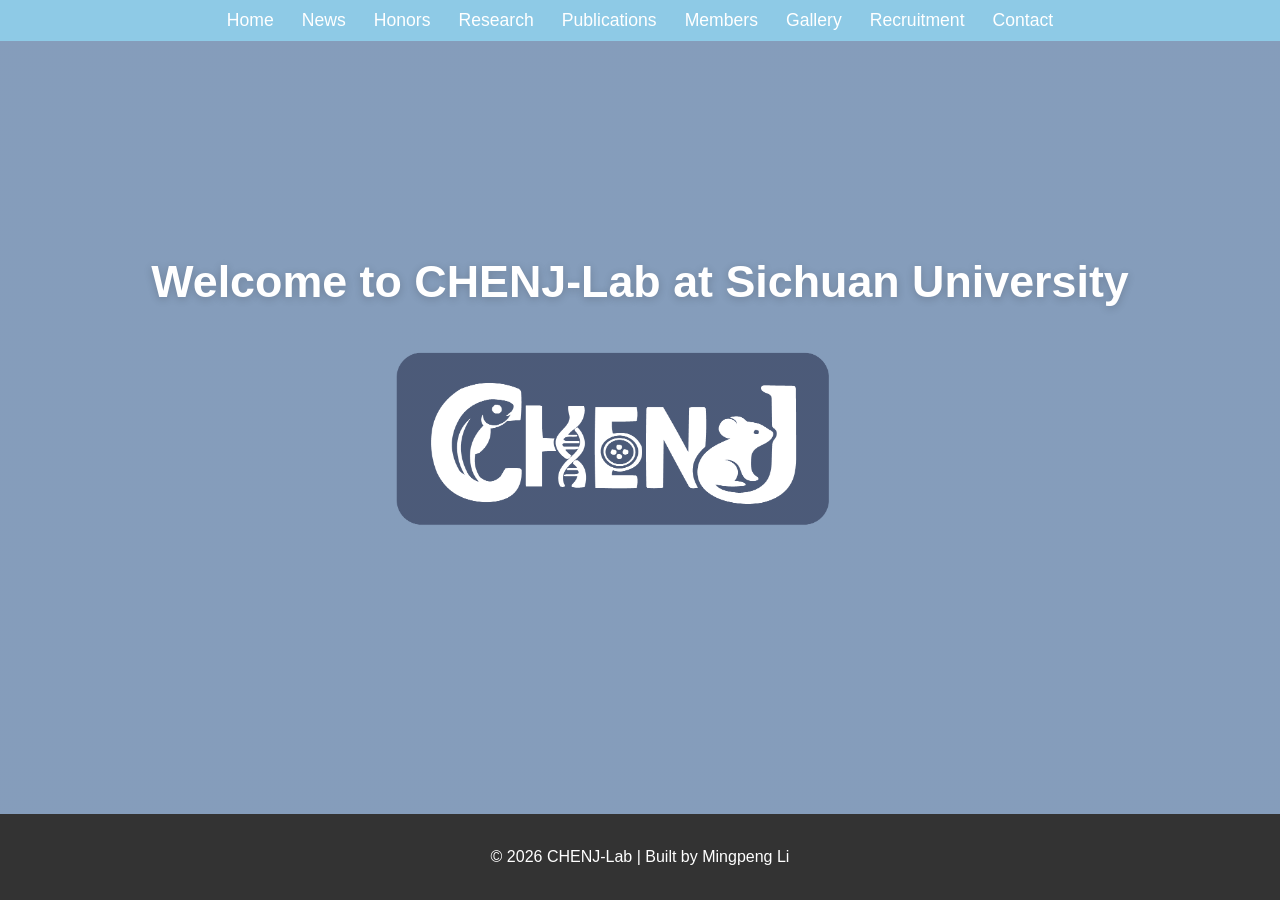
<file: index.html>
<!DOCTYPE html>
<html lang="en">
<head>
    <meta charset="UTF-8">
    <meta name="viewport" content="width=device-width, initial-scale=1.0">
    <meta name="description" content="CHENJ-Lab at Sichuan University studies embryonic development, birth defects, and developmental disorders.">
    <meta name="robots" content="index, follow">
    <link rel="canonical" href="https://biomed-sklb.github.io/CHENJ-Lab/">
    <meta property="og:title" content="CHENJ-Lab at Sichuan University">
    <meta property="og:description" content="Research, people, publications, and news from CHENJ-Lab at Sichuan University.">
    <meta property="og:type" content="website">
    <meta property="og:url" content="https://biomed-sklb.github.io/CHENJ-Lab/">
    <title>CHENJ-Lab</title>
    <link rel="stylesheet" href="styles.css">
    <script type="application/ld+json">
        {
            "@context": "https://schema.org",
            "@type": "ResearchOrganization",
            "name": "CHENJ-Lab",
            "url": "https://biomed-sklb.github.io/CHENJ-Lab/",
            "parentOrganization": {
                "@type": "CollegeOrUniversity",
                "name": "Sichuan University"
            }
        }
    </script>
</head>
<body class="home-page">

    <!-- Navigation Bar -->
    <nav class="navbar">
        <ul>
            <li><a href="index.html">Home</a></li>
            <li><a href="news.html">News</a></li>
            <li><a href="honors.html">Honors</a></li>
            <li><a href="research.html">Research</a></li>
            <li><a href="publications.html">Publications</a></li>
            <!-- <li><a href="resources.html">Resources</a></li> -->
            <li><a href="members.html">Members</a></li>
            <li><a href="gallery.html">Gallery</a></li>
            <li><a href="recruitment.html">Recruitment</a></li>
            <!-- <li><a href="intranet.html">Intranet</a></li> -->
            <li><a href="contact.html">Contact</a></li>
        </ul>
    </nav>

    <!-- Home Section -->
    <main class="home-page-content">
        <div class="home-intro-block">
            <p class="home-page-title">Welcome to CHENJ-Lab at Sichuan University</p>
        </div>
    </main>

    <!-- Footer Section -->
    <div id="easter-egg" class="easter-egg-hidden">
    <div class="easter-egg-box">
        <button id="close-easter-egg" class="easter-egg-close">&times;</button>
        <p class="easter-egg-text">
           This website was built as a small graduation gift for CHENJ-Lab.<br><br>

           During my time in the lab, I learned much more than scientific knowledge. I experienced curiosity, patience, collaboration, and the quiet strength that comes from working with wonderful people. The days in the lab, the conversations, the laughter, and even the busy and challenging moments have all become an important part of my memory.<br><br>

           This website is my way of saying thank you.<br><br>

           Thank you to the lab for the support, encouragement, and companionship. Thank you for giving me a place to learn, to grow, and to become a better version of myself.<br><br>

           I hope this website can serve as a small record of the lab’s people, work, and stories, and that it will continue to grow along with CHENJ-Lab in the years to come.<br><br>

           I have always thought of this place as my home. To whoever joins CHENJ-Lab in the future, I hope that what once warmed me here will also warm you.<br><br>

           With gratitude and best wishes,<br>
           Mingpeng Li
        </p>
    </div>
</div>

<footer>
    <p>&copy; 2026 CHENJ-Lab | <span id="secret-trigger" class="secret-trigger">Built by Mingpeng Li</span></p>
</footer>

<script>
    let secretClickCount = 0;
    const secretTrigger = document.getElementById("secret-trigger");
    const easterEgg = document.getElementById("easter-egg");
    const closeEasterEgg = document.getElementById("close-easter-egg");

    secretTrigger.addEventListener("click", function () {
        secretClickCount++;
        if (secretClickCount >= 5) {
            easterEgg.classList.add("show-easter-egg");
            secretClickCount = 0;
        }
    });

    closeEasterEgg.addEventListener("click", function () {
        easterEgg.classList.remove("show-easter-egg");
    });

    easterEgg.addEventListener("click", function (e) {
        if (e.target === easterEgg) {
            easterEgg.classList.remove("show-easter-egg");
        }
    });
</script>
    
</body>
</html>
</file>
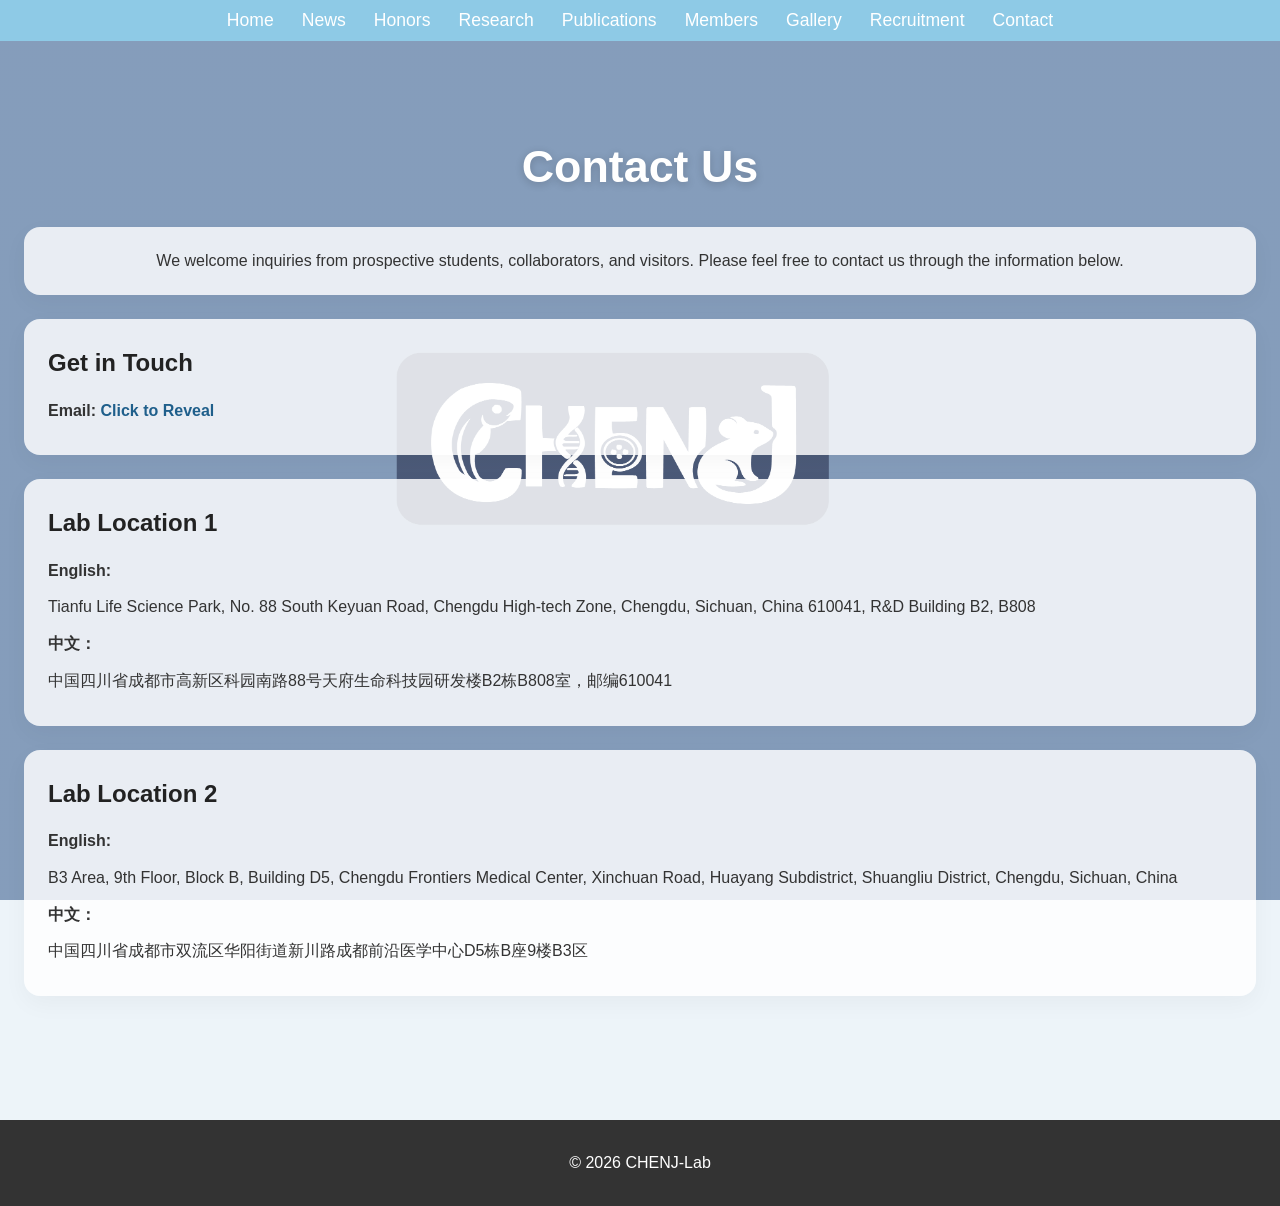
<file: contact.html>
<!DOCTYPE html>
<html lang="en">
<head>
    <meta charset="UTF-8">
    <meta name="viewport" content="width=device-width, initial-scale=1.0">
    <meta name="description" content="Contact information for CHENJ-Lab at Sichuan University.">
    <meta name="robots" content="index, follow">
    <link rel="canonical" href="https://biomed-sklb.github.io/CHENJ-Lab/contact.html">
    <title>Contact - CHENJ-Lab</title>
    <link rel="stylesheet" href="styles.css">
</head>
<body class="contact-page">

    <!-- Navigation Bar -->
    <nav class="navbar">
        <ul>
            <li><a href="index.html">Home</a></li>
            <li><a href="news.html">News</a></li>
            <li><a href="honors.html">Honors</a></li>
            <li><a href="research.html">Research</a></li>
            <li><a href="publications.html">Publications</a></li>
            <!-- <li><a href="resources.html">Resources</a></li> -->
            <li><a href="members.html">Members</a></li>
            <li><a href="gallery.html">Gallery</a></li>
            <li><a href="recruitment.html">Recruitment</a></li>
            <!-- <li><a href="intranet.html">Intranet</a></li> -->
            <li><a href="contact.html">Contact</a></li>
        </ul>
    </nav>

    <!-- Contact Section -->
    <section class="contact contact-layout">
        <h1>Contact Us</h1>
        <p class="contact-intro">
            We welcome inquiries from prospective students, collaborators, and visitors.
            Please feel free to contact us through the information below.
        </p>

        <div class="contact-card">
            <h2>Get in Touch</h2>
            <p>
                <strong>Email:</strong>
                <span id="email-link" class="reveal-email">Click to Reveal</span>
            </p>
            <p id="actual-email" class="hidden-email">
                <a href="mailto:jingchen(at)scu.edu.cn">jingchen(at)scu.edu.cn</a>
            </p>
        </div>

        <div class="contact-card">
            <h2>Lab Location 1</h2>
            <p><strong>English:</strong></p>
            <p>
                Tianfu Life Science Park, No. 88 South Keyuan Road, Chengdu High-tech Zone,
                Chengdu, Sichuan, China 610041, R&amp;D Building B2, B808
            </p>
            <p><strong>中文：</strong></p>
            <p>
                中国四川省成都市高新区科园南路88号天府生命科技园研发楼B2栋B808室，邮编610041
            </p>
        </div>

        <div class="contact-card">
            <h2>Lab Location 2</h2>
            <p><strong>English:</strong></p>
            <p>
                B3 Area, 9th Floor, Block B, Building D5, Chengdu Frontiers Medical Center,
                Xinchuan Road, Huayang Subdistrict, Shuangliu District, Chengdu, Sichuan, China
            </p>
            <p><strong>中文：</strong></p>
            <p>
                中国四川省成都市双流区华阳街道新川路成都前沿医学中心D5栋B座9楼B3区
            </p>
        </div>
    </section>

    <!-- Footer Section -->
    <footer>
        <p>&copy; 2026 CHENJ-Lab</p>
    </footer>

    <script>
        document.getElementById("email-link").addEventListener("click", function() {
            document.getElementById("actual-email").style.display = "block";
            document.getElementById("email-link").style.display = "none";
        });
    </script>

</body>
</html>
</file>
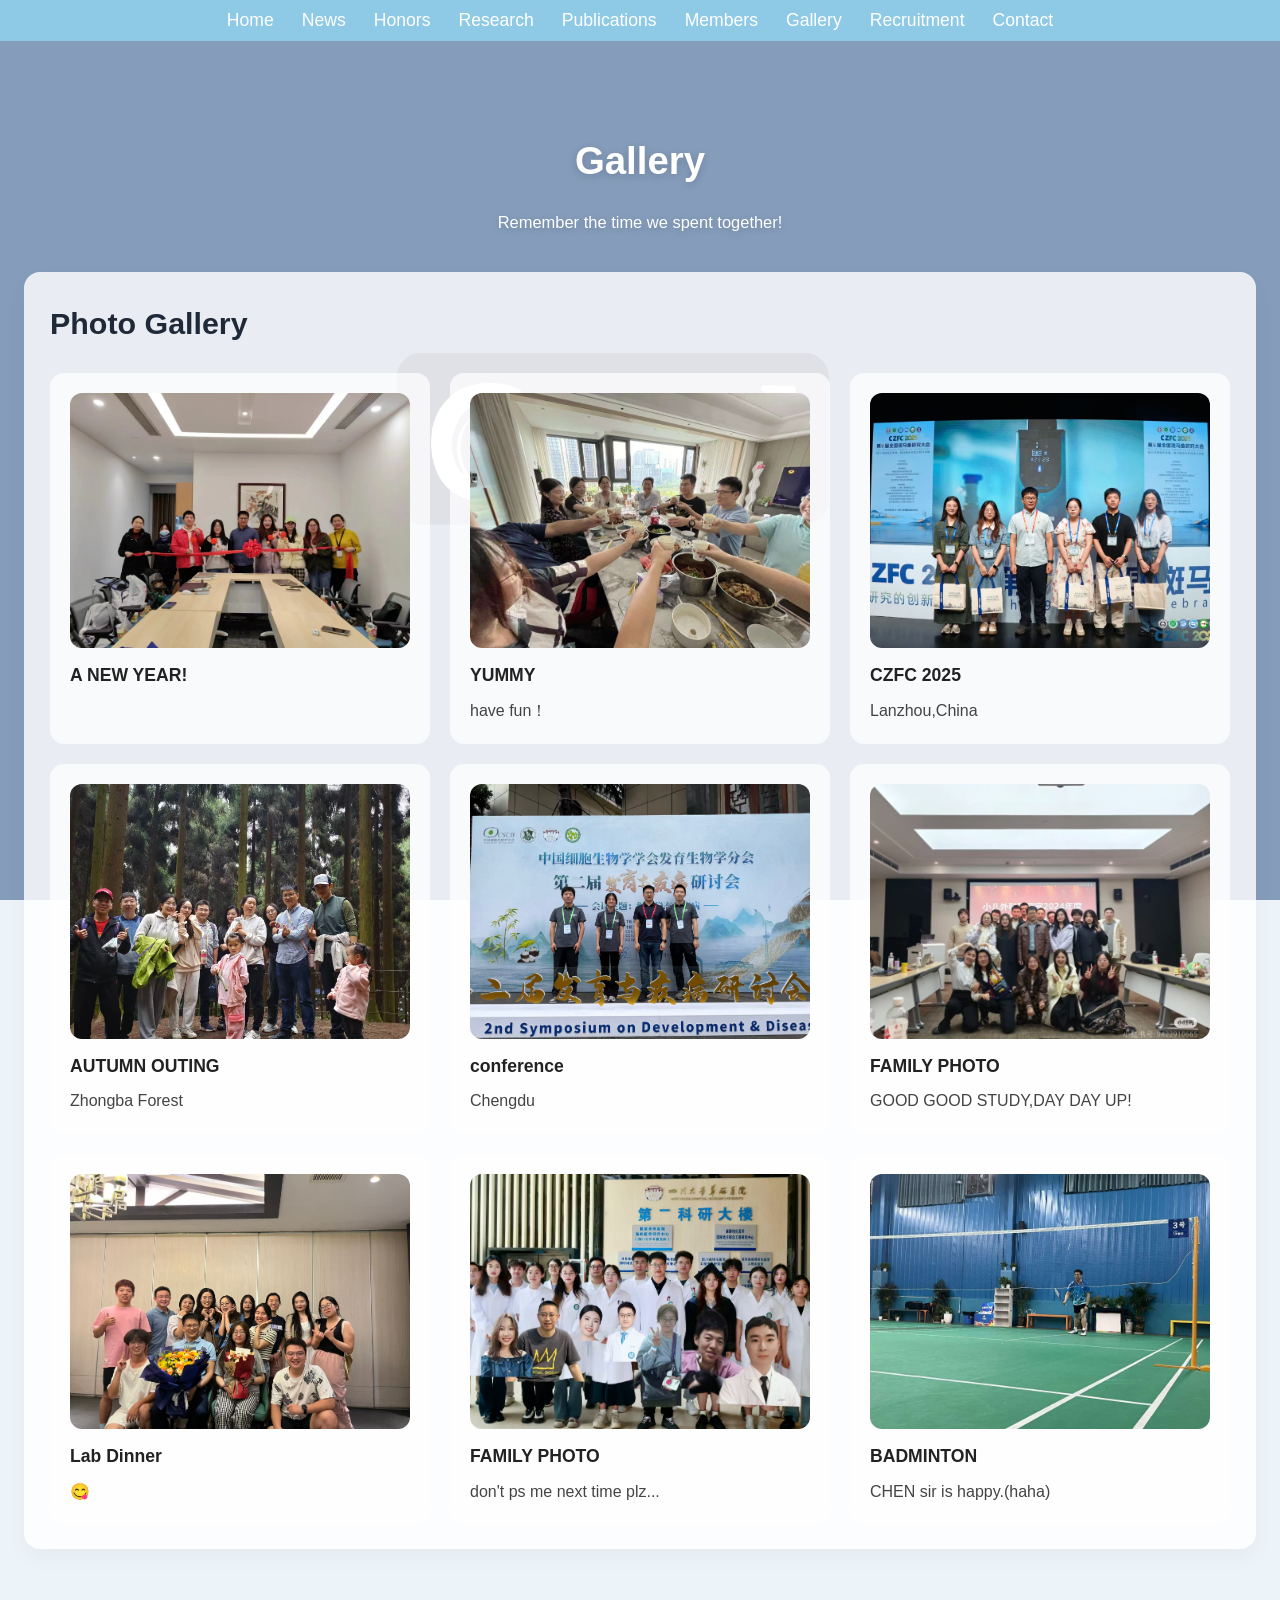
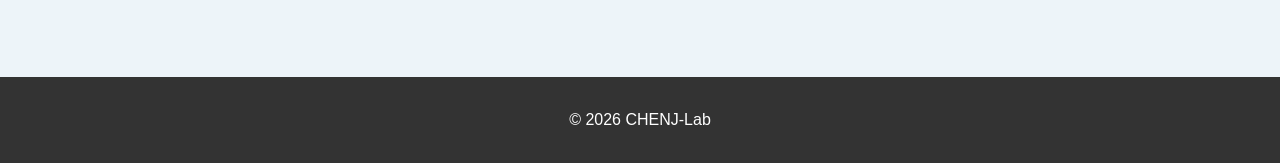
<file: gallery.html>
<!DOCTYPE html>
<html lang="en">
<head>
    <meta charset="UTF-8">
    <meta name="viewport" content="width=device-width, initial-scale=1.0">
    <meta name="description" content="Gallery of research life and activities at CHENJ-Lab, Sichuan University.">
    <meta name="robots" content="index, follow">
    <link rel="canonical" href="https://biomed-sklb.github.io/CHENJ-Lab/gallery.html">
    <title>Gallery - CHENJ-Lab</title>
    <link rel="stylesheet" href="styles.css">
</head>
<body class="gallery-page">

    <!-- Navigation Bar -->
    <nav class="navbar">
        <ul>
            <li><a href="index.html">Home</a></li>
            <li><a href="news.html">News</a></li>
            <li><a href="honors.html">Honors</a></li>
            <li><a href="research.html">Research</a></li>
            <li><a href="publications.html">Publications</a></li>
            <!-- <li><a href="resources.html">Resources</a></li> -->
            <li><a href="members.html">Members</a></li>
            <li><a href="gallery.html">Gallery</a></li>
            <li><a href="recruitment.html">Recruitment</a></li>
            <!-- <li><a href="intranet.html">Intranet</a></li> -->
            <li><a href="contact.html">Contact</a></li>
        </ul>
    </nav>

    <!-- Gallery Section -->
    <section class="gallery-page-content">
        <div class="gallery-intro-block">
            <p class="gallery-page-title">Gallery</p>
            <p class="gallery-page-intro">
                Remember the time we spent together!
            </p>
        </div>

        <div class="gallery-section-block">
            <h2 class="section-title">Photo Gallery</h2>

            <div class="gallery-grid">
                <div class="gallery-card">
                    <div class="gallery-image-wrapper">
                        <img src="gallery1.jpg" alt="Gallery 1">
                    </div>
                    <p class="gallery-card-title">A NEW YEAR!</p>
                    <p class="gallery-card-text"></p>
                </div>

                <div class="gallery-card">
                    <div class="gallery-image-wrapper">
                        <img src="gallery10.jpg" alt="Gallery 2">
                    </div>
                    <p class="gallery-card-title">YUMMY</p>
                    <p class="gallery-card-text">have fun！</p>
                </div>

                <div class="gallery-card">
                    <div class="gallery-image-wrapper">
                        <img src="gallery3.jpg" alt="Gallery 3">
                    </div>
                    <p class="gallery-card-title">CZFC 2025</p>
                    <p class="gallery-card-text">Lanzhou,China</p>
                </div>

                <div class="gallery-card">
                    <div class="gallery-image-wrapper">
                        <img src="gallery4.jpg" alt="Gallery 4">
                    </div>
                    <p class="gallery-card-title">AUTUMN OUTING</p>
                    <p class="gallery-card-text">Zhongba Forest</p>
                </div>

                <div class="gallery-card">
                    <div class="gallery-image-wrapper">
                        <img src="gallery5.jpg" alt="Gallery 5">
                    </div>
                    <p class="gallery-card-title">conference</p>
                    <p class="gallery-card-text">Chengdu</p>
                </div>

                <div class="gallery-card">
                    <div class="gallery-image-wrapper">
                        <img src="gallery6.jpg" alt="Gallery 6">
                    </div>
                    <p class="gallery-card-title">FAMILY PHOTO</p>
                    <p class="gallery-card-text">GOOD GOOD STUDY,DAY DAY UP!</p>
                </div>

                <div class="gallery-card">
                    <div class="gallery-image-wrapper">
                        <img src="gallery7.jpg" alt="Gallery 5">
                    </div>
                    <p class="gallery-card-title">Lab Dinner</p>
                    <p class="gallery-card-text">😋</p>
                </div>

                <div class="gallery-card">
                    <div class="gallery-image-wrapper">
                        <img src="gallery8.jpg" alt="Gallery 5">
                    </div>
                    <p class="gallery-card-title">FAMILY PHOTO</p>
                    <p class="gallery-card-text">don't ps me next time plz...</p>
                </div>

                <div class="gallery-card">
                    <div class="gallery-image-wrapper">
                        <img src="gallery9.jpg" alt="Gallery 5">
                    </div>
                    <p class="gallery-card-title">BADMINTON</p>
                    <p class="gallery-card-text">CHEN sir is happy.(haha)</p>
                </div>
            </div>
        </div>
    </section>

    <!-- Footer Section -->
    <footer>
        <p>&copy; 2026 CHENJ-Lab</p>
    </footer>

</body>
</html>
</file>
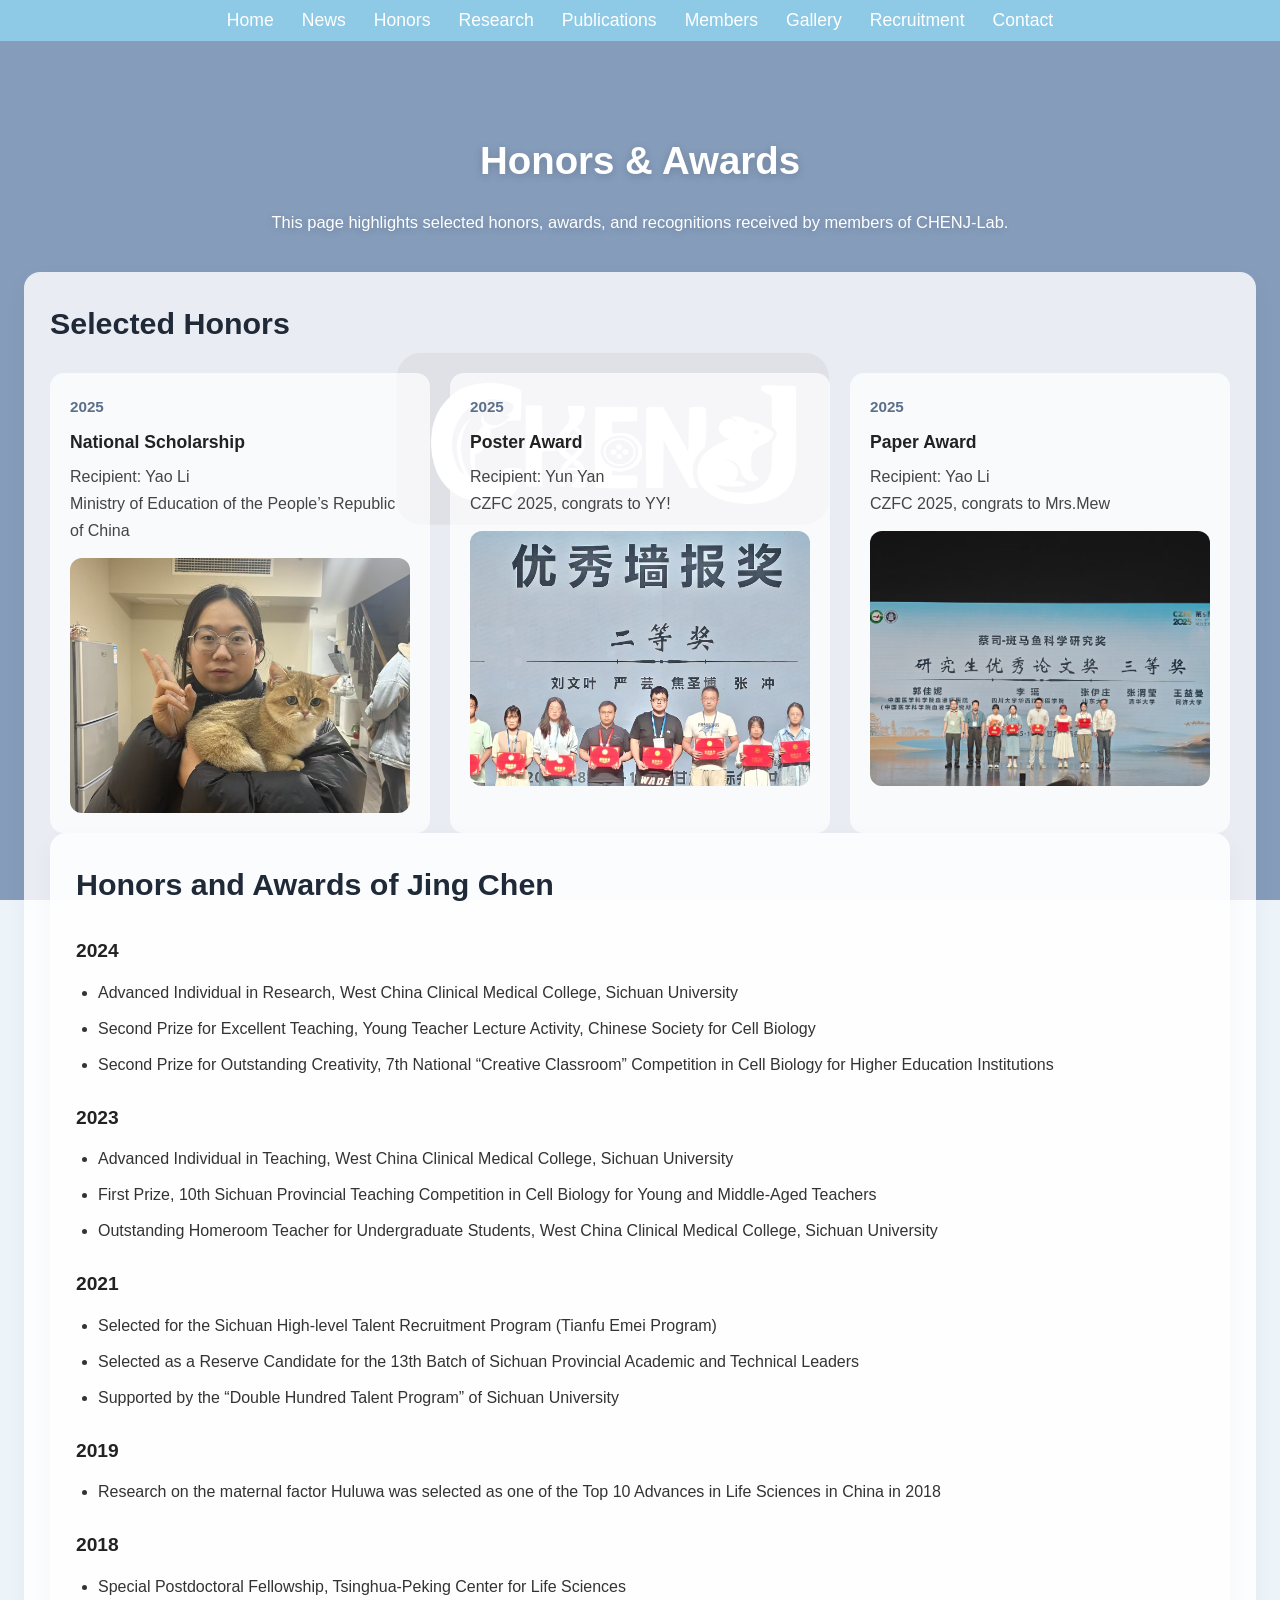
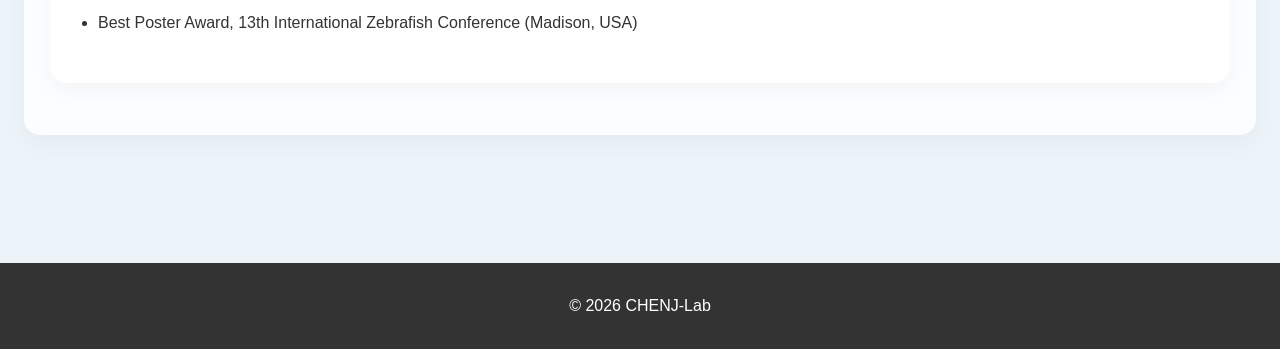
<file: honors.html>
<!DOCTYPE html>
<html lang="en">
<head>
    <meta charset="UTF-8">
    <meta name="viewport" content="width=device-width, initial-scale=1.0">
    <meta name="description" content="Honors and achievements from CHENJ-Lab at Sichuan University.">
    <meta name="robots" content="index, follow">
    <link rel="canonical" href="https://biomed-sklb.github.io/CHENJ-Lab/honors.html">
    <title>Honors - CHENJ-Lab</title>
    <link rel="stylesheet" href="styles.css">
</head>
<body class="honors-page">

    <!-- Navigation Bar -->
    <nav class="navbar">
        <ul>
            <li><a href="index.html">Home</a></li>
            <li><a href="news.html">News</a></li>
            <li><a href="honors.html">Honors</a></li>
            <li><a href="research.html">Research</a></li>
            <li><a href="publications.html">Publications</a></li>
            <!-- <li><a href="resources.html">Resources</a></li> -->
            <li><a href="members.html">Members</a></li>
            <li><a href="gallery.html">Gallery</a></li>
            <li><a href="recruitment.html">Recruitment</a></li>
            <!-- <li><a href="intranet.html">Intranet</a></li> -->
            <li><a href="contact.html">Contact</a></li>
        </ul>
    </nav>

    <!-- Honors Section -->
    <section class="honors-page-content">
        <div class="honors-intro-block">
            <p class="honors-page-title">Honors & Awards</p>
            <p class="honors-page-intro">
                This page highlights selected honors, awards, and recognitions received by members of CHENJ-Lab.
            </p>
        </div>

        <div class="honors-section-block">
            <h2 class="section-title">Selected Honors</h2>

            <div class="honors-grid">
    <div class="honor-card">
        <p class="honor-year">2025</p>
        <p class="honor-title">National Scholarship</p>
        <p class="honor-detail">Recipient: Yao Li</p>
        <p class="honor-detail">Ministry of Education of the People’s Republic of China</p>
        <div class="honor-image-wrapper">
            <img src="liyao国奖.jpg" alt="Honor 1">
        </div>
    </div>

    <div class="honor-card">
        <p class="honor-year">2025</p>
        <p class="honor-title">Poster Award</p>
        <p class="honor-detail">Recipient: Yun Yan</p>
        <p class="honor-detail">CZFC 2025, congrats to YY!</p>
        <div class="honor-image-wrapper">
            <img src="yyposter.jpg" alt="Honor 2">
        </div>
    </div>

    <div class="honor-card">
        <p class="honor-year">2025</p>
        <p class="honor-title">Paper Award</p>
        <p class="honor-detail">Recipient: Yao Li</p>
        <p class="honor-detail">CZFC 2025, congrats to Mrs.Mew</p>
        <div class="honor-image-wrapper">
            <img src="lypaper.jpg" alt="Honor 3">
        </div>
    </div>
</div>

        <div class="honors-section-block">
    <h2 class="section-title">Honors and Awards of Jing Chen</h2>

    <div class="honors-year-block">
        <h3 class="honors-year-title">2024</h3>
        <ul class="honors-list">
            <li>Advanced Individual in Research, West China Clinical Medical College, Sichuan University</li>
            <li>Second Prize for Excellent Teaching, Young Teacher Lecture Activity, Chinese Society for Cell Biology</li>
            <li>Second Prize for Outstanding Creativity, 7th National “Creative Classroom” Competition in Cell Biology for Higher Education Institutions</li>
        </ul>
    </div>

    <div class="honors-year-block">
        <h3 class="honors-year-title">2023</h3>
        <ul class="honors-list">
            <li>Advanced Individual in Teaching, West China Clinical Medical College, Sichuan University</li>
            <li>First Prize, 10th Sichuan Provincial Teaching Competition in Cell Biology for Young and Middle-Aged Teachers</li>
            <li>Outstanding Homeroom Teacher for Undergraduate Students, West China Clinical Medical College, Sichuan University</li>
        </ul>
    </div>

    <div class="honors-year-block">
        <h3 class="honors-year-title">2021</h3>
        <ul class="honors-list">
            <li>Selected for the Sichuan High-level Talent Recruitment Program (Tianfu Emei Program)</li>
            <li>Selected as a Reserve Candidate for the 13th Batch of Sichuan Provincial Academic and Technical Leaders</li>
            <li>Supported by the “Double Hundred Talent Program” of Sichuan University</li>
        </ul>
    </div>

    <div class="honors-year-block">
        <h3 class="honors-year-title">2019</h3>
        <ul class="honors-list">
            <li>Research on the maternal factor Huluwa was selected as one of the Top 10 Advances in Life Sciences in China in 2018</li>
        </ul>
    </div>

    <div class="honors-year-block">
        <h3 class="honors-year-title">2018</h3>
        <ul class="honors-list">
            <li>Special Postdoctoral Fellowship, Tsinghua-Peking Center for Life Sciences</li>
            <li>Best Poster Award, 13th International Zebrafish Conference (Madison, USA)</li>
        </ul>
    </div>
</div>
    </section>

    <!-- Footer Section -->
    <footer>
        <p>&copy; 2026 CHENJ-Lab</p>
    </footer>

</body>
</html>
</file>
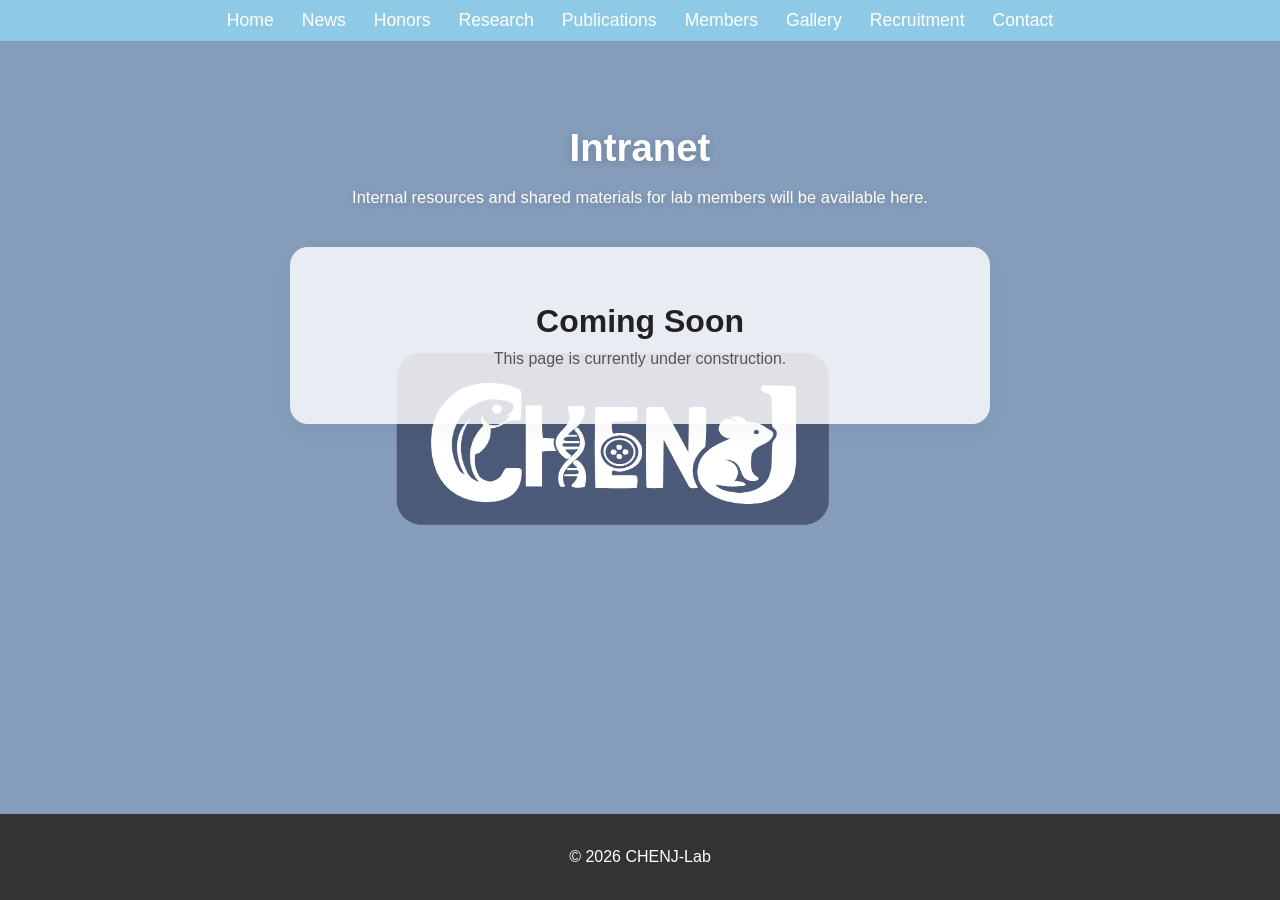
<file: intranet.html>
<!DOCTYPE html>
<html lang="en">
<head>
    <meta charset="UTF-8">
    <meta name="viewport" content="width=device-width, initial-scale=1.0">
    <title>Intranet - CHENJ-Lab</title>
    <link rel="stylesheet" href="styles.css">
</head>
<body class="intranet-page">

    <!-- Navigation Bar -->
    <nav class="navbar">
        <ul>
            <li><a href="index.html">Home</a></li>
            <li><a href="news.html">News</a></li>
            <li><a href="honors.html">Honors</a></li>
            <li><a href="research.html">Research</a></li>
            <li><a href="publications.html">Publications</a></li>
            <!-- <li><a href="resources.html">Resources</a></li> -->
            <li><a href="members.html">Members</a></li>
            <li><a href="gallery.html">Gallery</a></li>
            <li><a href="recruitment.html">Recruitment</a></li>
            <!-- <li><a href="intranet.html">Intranet</a></li> -->
            <li><a href="contact.html">Contact</a></li>
        </ul>
    </nav>

    <!-- Intranet Section -->
    <section class="intranet-page-content">
        <div class="intranet-intro-block">
            <p class="intranet-page-title">Intranet</p>
            <p class="intranet-page-intro">
                Internal resources and shared materials for lab members will be available here.
            </p>
        </div>

        <div class="intranet-section-block">
            <div class="intranet-placeholder-card">
                <p class="intranet-placeholder-title">Coming Soon</p>
                <p class="intranet-placeholder-text">
                    This page is currently under construction.
                </p>
            </div>
        </div>
    </section>

    <!-- Footer Section -->
    <footer>
        <p>&copy; 2026 CHENJ-Lab</p>
    </footer>

</body>
</html>
</file>
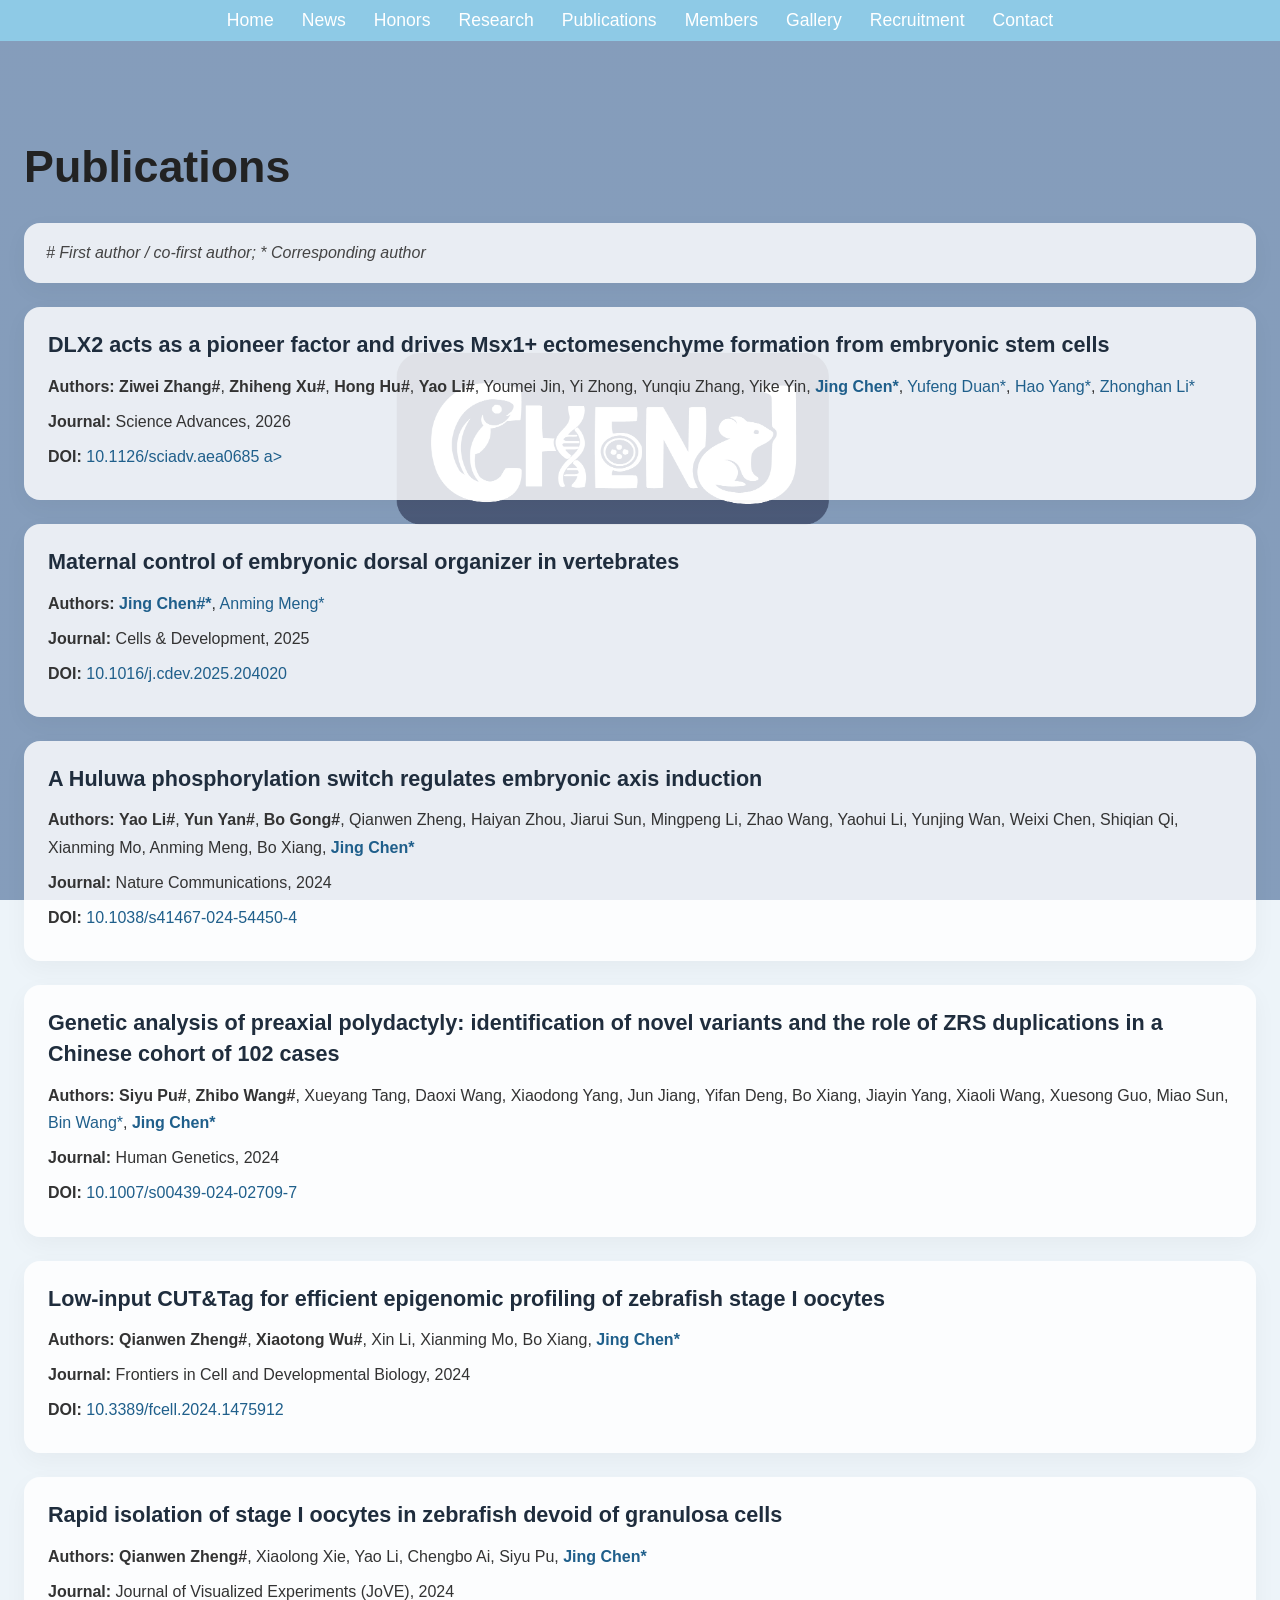
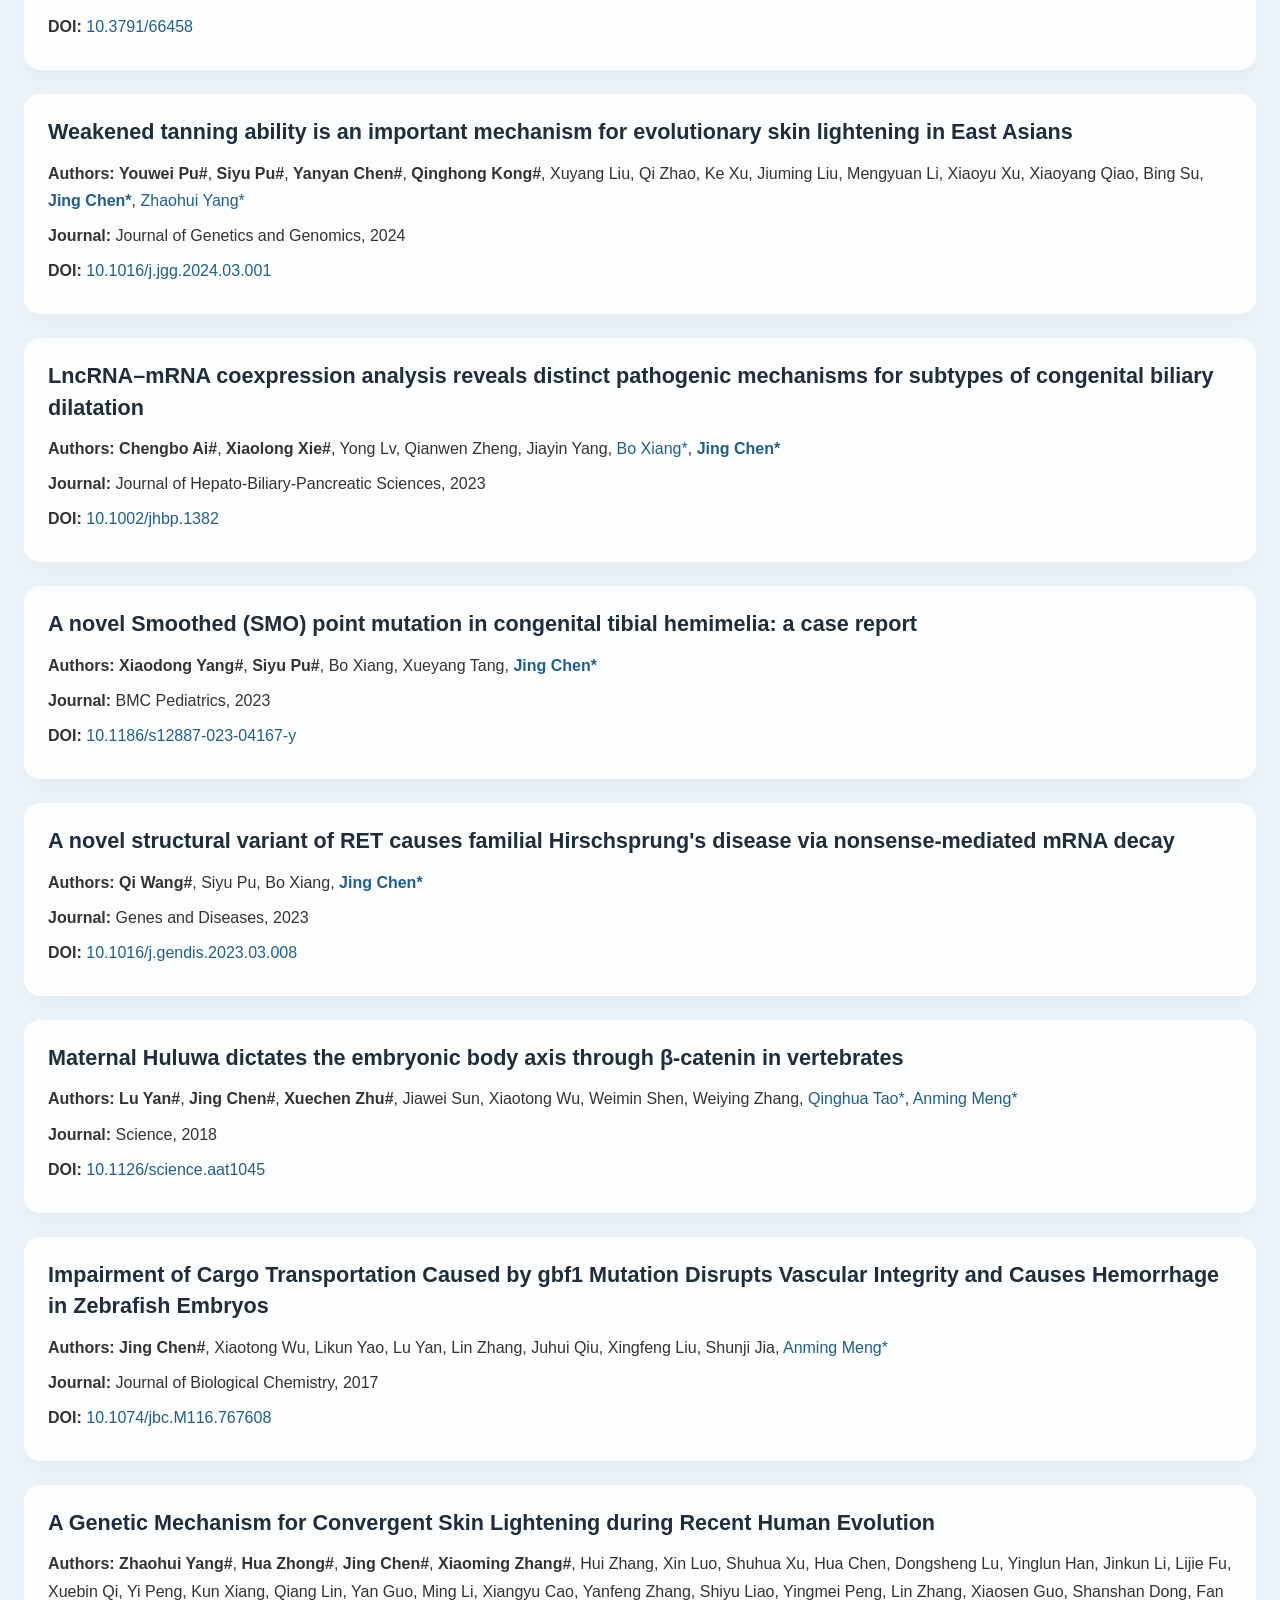
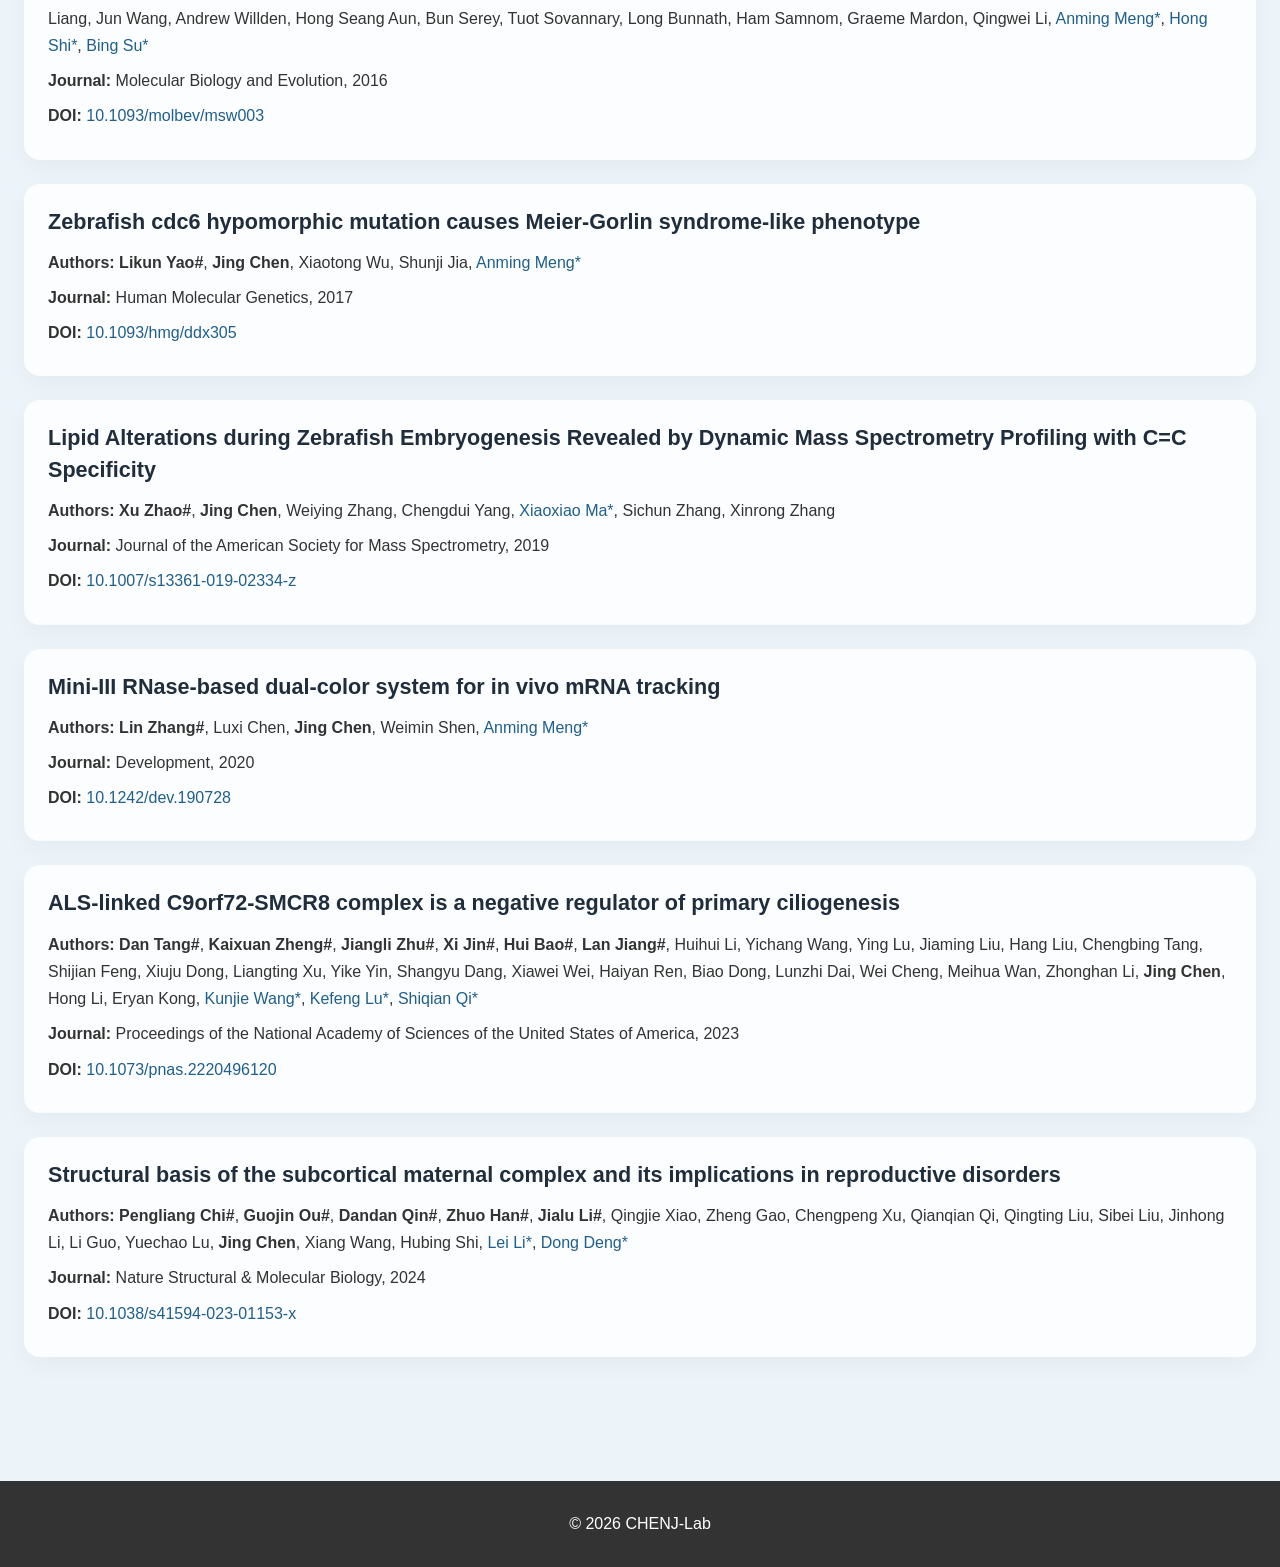
<file: publications.html>
<!DOCTYPE html>
<html lang="en">
<head>
    <meta charset="UTF-8">
    <meta name="viewport" content="width=device-width, initial-scale=1.0">
    <meta name="description" content="Scientific publications from CHENJ-Lab at Sichuan University.">
    <meta name="robots" content="index, follow">
    <link rel="canonical" href="https://biomed-sklb.github.io/CHENJ-Lab/publications.html">
    <title>Publications - CHENJ-Lab</title>
    <link rel="stylesheet" href="styles.css">
</head>
<body><body class="publications-page">

    <!-- Navigation Bar -->
    <nav class="navbar">
        <ul>
            <li><a href="index.html">Home</a></li>
            <li><a href="news.html">News</a></li>
            <li><a href="honors.html">Honors</a></li>
            <li><a href="research.html">Research</a></li>
            <li><a href="publications.html">Publications</a></li>
            <!-- <li><a href="resources.html">Resources</a></li> -->
            <li><a href="members.html">Members</a></li>
            <li><a href="gallery.html">Gallery</a></li>
            <li><a href="recruitment.html">Recruitment</a></li>
            <!-- <li><a href="intranet.html">Intranet</a></li> -->
            <li><a href="contact.html">Contact</a></li>
        </ul>
    </nav>

    <!-- Publications Section -->
    <section class="publications">
        <h1>Publications</h1>
        <p class="publication-note"><em># First author / co-first author; * Corresponding author</em></p>

        <!-- Copy one .publication block below to add a new paper -->

        <div class="publication" data-year="2026">
            <h2 class="publication-title">
                <a href="https://doi.org/10.1126/sciadv.aea0685
        
        
        
        ">DLX2 acts as a pioneer factor and drives Msx1+ ectomesenchyme formation from embryonic stem cells</a>
            </h2>
            <p class="publication-authors"><strong>Authors:</strong>
                <span class="author first-author">Ziwei Zhang#</span>,
                <span class="author first-author">Zhiheng Xu#</span>,
                <span class="author first-author">Hong Hu#</span>,
                <span class="author first-author">Yao Li#</span>,
                <span class="author">Youmei Jin</span>,
                <span class="author">Yi Zhong</span>,
                <span class="author">Yunqiu Zhang</span>,
                <span class="author">Yike Yin</span>,
                <span class="author corresponding-author chen-name">Jing Chen*</span>,
                <span class="author corresponding-author">Yufeng Duan*</span>,
                <span class="author corresponding-author">Hao Yang*</span>,
                <span class="author corresponding-author">Zhonghan Li*</span>
            </p>
            <p class="publication-journal"><strong>Journal:</strong> Science Advances, 2026</p>
            <p class="publication-doi"><strong>DOI:</strong> <a href="https://doi.org/10.1126/sciadv.aea0685
        
        
        
        ">10.1126/sciadv.aea0685
        
        
        
        a></p>
        </div>

        

        <div class="publication" data-year="2025">
            <h2 class="publication-title">
                <a href="https://doi.org/10.1016/j.cdev.2025.204020
        
        ">Maternal control of embryonic dorsal organizer in vertebrates</a>
            </h2>
            <p class="publication-authors"><strong>Authors:</strong>
                <span class="author first-author corresponding-author chen-name">Jing Chen#*</span>,
                <span class="author corresponding-author">Anming Meng*</span>
            </p>
            <p class="publication-journal"><strong>Journal:</strong> Cells &amp; Development, 2025</p>
            <p class="publication-doi"><strong>DOI:</strong> <a href="https://doi.org/10.1016/j.cdev.2025.204020">10.1016/j.cdev.2025.204020</a></p>
        </div>

        <div class="publication" data-year="2024">
            <h2 class="publication-title">
                <a href="https://doi.org/10.1038/s41467-024-54450-4">A Huluwa phosphorylation switch regulates embryonic axis induction</a>
            </h2>
            <p class="publication-authors"><strong>Authors:</strong>
                <span class="author first-author">Yao Li#</span>,
                <span class="author first-author">Yun Yan#</span>,
                <span class="author first-author">Bo Gong#</span>,
                <span class="author">Qianwen Zheng</span>,
                <span class="author">Haiyan Zhou</span>,
                <span class="author">Jiarui Sun</span>,
                <span class="author">Mingpeng Li</span>,
                <span class="author">Zhao Wang</span>,
                <span class="author">Yaohui Li</span>,
                <span class="author">Yunjing Wan</span>,
                <span class="author">Weixi Chen</span>,
                <span class="author">Shiqian Qi</span>,
                <span class="author">Xianming Mo</span>,
                <span class="author">Anming Meng</span>,
                <span class="author">Bo Xiang</span>,
                <span class="author corresponding-author chen-name">Jing Chen*</span>
            </p>
            <p class="publication-journal"><strong>Journal:</strong> Nature Communications, 2024</p>
            <p class="publication-doi"><strong>DOI:</strong> <a href="https://doi.org/10.1038/s41467-024-54450-4">10.1038/s41467-024-54450-4</a></p>
        </div>

        <div class="publication" data-year="2024">
            <h2 class="publication-title">
                <a href="https://doi.org/10.1007/s00439-024-02709-7">Genetic analysis of preaxial polydactyly: identification of novel variants and the role of ZRS duplications in a Chinese cohort of 102 cases</a>
            </h2>
            <p class="publication-authors"><strong>Authors:</strong>
                <span class="author first-author">Siyu Pu#</span>,
                <span class="author first-author">Zhibo Wang#</span>,
                <span class="author">Xueyang Tang</span>,
                <span class="author">Daoxi Wang</span>,
                <span class="author">Xiaodong Yang</span>,
                <span class="author">Jun Jiang</span>,
                <span class="author">Yifan Deng</span>,
                <span class="author">Bo Xiang</span>,
                <span class="author">Jiayin Yang</span>,
                <span class="author">Xiaoli Wang</span>,
                <span class="author">Xuesong Guo</span>,
                <span class="author">Miao Sun</span>,
                <span class="author corresponding-author">Bin Wang*</span>,
                <span class="author corresponding-author chen-name">Jing Chen*</span>
            </p>
            <p class="publication-journal"><strong>Journal:</strong> Human Genetics, 2024</p>
            <p class="publication-doi"><strong>DOI:</strong> <a href="https://doi.org/10.1007/s00439-024-02709-7">10.1007/s00439-024-02709-7</a></p>
        </div>

        <div class="publication" data-year="2024">
            <h2 class="publication-title">
                <a href="https://doi.org/10.3389/fcell.2024.1475912">Low-input CUT&amp;Tag for efficient epigenomic profiling of zebrafish stage I oocytes</a>
            </h2>
            <p class="publication-authors"><strong>Authors:</strong>
                <span class="author first-author">Qianwen Zheng#</span>,
                <span class="author first-author">Xiaotong Wu#</span>,
                <span class="author">Xin Li</span>,
                <span class="author">Xianming Mo</span>,
                <span class="author">Bo Xiang</span>,
                <span class="author corresponding-author chen-name">Jing Chen*</span>
            </p>
            <p class="publication-journal"><strong>Journal:</strong> Frontiers in Cell and Developmental Biology, 2024</p>
            <p class="publication-doi"><strong>DOI:</strong> <a href="https://doi.org/10.3389/fcell.2024.1475912">10.3389/fcell.2024.1475912</a></p>
        </div>

        <div class="publication" data-year="2024">
            <h2 class="publication-title">
                <a href="https://doi.org/10.3791/66458">Rapid isolation of stage I oocytes in zebrafish devoid of granulosa cells</a>
            </h2>
            <p class="publication-authors"><strong>Authors:</strong>
                <span class="author first-author">Qianwen Zheng#</span>,
                <span class="author">Xiaolong Xie</span>,
                <span class="author">Yao Li</span>,
                <span class="author">Chengbo Ai</span>,
                <span class="author">Siyu Pu</span>,
                <span class="author corresponding-author chen-name">Jing Chen*</span>
            </p>
            <p class="publication-journal"><strong>Journal:</strong> Journal of Visualized Experiments (JoVE), 2024</p>
            <p class="publication-doi"><strong>DOI:</strong> <a href="https://doi.org/10.3791/66458">10.3791/66458</a></p>
        </div>

        <div class="publication" data-year="2024">
            <h2 class="publication-title">
                <a href="https://doi.org/10.1016/j.jgg.2024.03.001">Weakened tanning ability is an important mechanism for evolutionary skin lightening in East Asians</a>
            </h2>
            <p class="publication-authors"><strong>Authors:</strong>
                <span class="author first-author">Youwei Pu#</span>,
                <span class="author first-author">Siyu Pu#</span>,
                <span class="author first-author">Yanyan Chen#</span>,
                <span class="author first-author">Qinghong Kong#</span>,
                <span class="author">Xuyang Liu</span>,
                <span class="author">Qi Zhao</span>,
                <span class="author">Ke Xu</span>,
                <span class="author">Jiuming Liu</span>,
                <span class="author">Mengyuan Li</span>,
                <span class="author">Xiaoyu Xu</span>,
                <span class="author">Xiaoyang Qiao</span>,
                <span class="author">Bing Su</span>,
                <span class="author corresponding-author chen-name">Jing Chen*</span>,
                <span class="author corresponding-author">Zhaohui Yang*</span>
            </p>
            <p class="publication-journal"><strong>Journal:</strong> Journal of Genetics and Genomics, 2024</p>
            <p class="publication-doi"><strong>DOI:</strong> <a href="https://doi.org/10.1016/j.jgg.2024.03.001">10.1016/j.jgg.2024.03.001</a></p>
        </div>

        <div class="publication" data-year="2023">
            <h2 class="publication-title">
                <a href="https://doi.org/10.1002/jhbp.1382">LncRNA–mRNA coexpression analysis reveals distinct pathogenic mechanisms for subtypes of congenital biliary dilatation</a>
            </h2>
            <p class="publication-authors"><strong>Authors:</strong>
                <span class="author first-author">Chengbo Ai#</span>,
                <span class="author first-author">Xiaolong Xie#</span>,
                <span class="author">Yong Lv</span>,
                <span class="author">Qianwen Zheng</span>,
                <span class="author">Jiayin Yang</span>,
                <span class="author corresponding-author">Bo Xiang*</span>,
                <span class="author corresponding-author chen-name">Jing Chen*</span>
            </p>
            <p class="publication-journal"><strong>Journal:</strong> Journal of Hepato-Biliary-Pancreatic Sciences, 2023</p>
            <p class="publication-doi"><strong>DOI:</strong> <a href="https://doi.org/10.1002/jhbp.1382">10.1002/jhbp.1382</a></p>
        </div>

        <div class="publication" data-year="2023">
            <h2 class="publication-title">
                <a href="https://doi.org/10.1186/s12887-023-04167-y">A novel Smoothed (SMO) point mutation in congenital tibial hemimelia: a case report</a>
            </h2>
            <p class="publication-authors"><strong>Authors:</strong>
                <span class="author first-author">Xiaodong Yang#</span>,
                <span class="author first-author">Siyu Pu#</span>,
                <span class="author">Bo Xiang</span>,
                <span class="author">Xueyang Tang</span>,
                <span class="author corresponding-author chen-name">Jing Chen*</span>
            </p>
            <p class="publication-journal"><strong>Journal:</strong> BMC Pediatrics, 2023</p>
            <p class="publication-doi"><strong>DOI:</strong> <a href="https://doi.org/10.1186/s12887-023-04167-y">10.1186/s12887-023-04167-y</a></p>
        </div>

        <div class="publication" data-year="2023">
            <h2 class="publication-title">
                <a href="https://doi.org/10.1016/j.gendis.2023.03.008">A novel structural variant of RET causes familial Hirschsprung's disease via nonsense-mediated mRNA decay</a>
            </h2>
            <p class="publication-authors"><strong>Authors:</strong>
                <span class="author first-author">Qi Wang#</span>,
                <span class="author">Siyu Pu</span>,
                <span class="author">Bo Xiang</span>,
                <span class="author corresponding-author chen-name">Jing Chen*</span>
            </p>
            <p class="publication-journal"><strong>Journal:</strong> Genes and Diseases, 2023</p>
            <p class="publication-doi"><strong>DOI:</strong> <a href="https://doi.org/10.1016/j.gendis.2023.03.008">10.1016/j.gendis.2023.03.008</a></p>
        </div>

        <div class="publication" data-year="2018">
            <h2 class="publication-title">
                <a href="https://doi.org/10.1126/science.aat1045">Maternal Huluwa dictates the embryonic body axis through &beta;-catenin in vertebrates</a>
            </h2>
            <p class="publication-authors"><strong>Authors:</strong>
                <span class="author first-author">Lu Yan#</span>,
                <span class="author first-author chen-name">Jing Chen#</span>,
                <span class="author first-author">Xuechen Zhu#</span>,
                <span class="author">Jiawei Sun</span>,
                <span class="author">Xiaotong Wu</span>,
                <span class="author">Weimin Shen</span>,
                <span class="author">Weiying Zhang</span>,
                <span class="author corresponding-author">Qinghua Tao*</span>,
                <span class="author corresponding-author">Anming Meng*</span>
            </p>
            <p class="publication-journal"><strong>Journal:</strong> Science, 2018</p>
            <p class="publication-doi"><strong>DOI:</strong> <a href="https://doi.org/10.1126/science.aat1045">10.1126/science.aat1045</a></p>
        </div>

        <div class="publication" data-year="2017">
            <h2 class="publication-title">
                <a href="https://doi.org/10.1074/jbc.M116.767608">Impairment of Cargo Transportation Caused by gbf1 Mutation Disrupts Vascular Integrity and Causes Hemorrhage in Zebrafish Embryos</a>
            </h2>
            <p class="publication-authors"><strong>Authors:</strong>
                <span class="author first-author chen-name">Jing Chen#</span>,
                <span class="author">Xiaotong Wu</span>,
                <span class="author">Likun Yao</span>,
                <span class="author">Lu Yan</span>,
                <span class="author">Lin Zhang</span>,
                <span class="author">Juhui Qiu</span>,
                <span class="author">Xingfeng Liu</span>,
                <span class="author">Shunji Jia</span>,
                <span class="author corresponding-author">Anming Meng*</span>
            </p>
            <p class="publication-journal"><strong>Journal:</strong> Journal of Biological Chemistry, 2017</p>
            <p class="publication-doi"><strong>DOI:</strong> <a href="https://doi.org/10.1074/jbc.M116.767608">10.1074/jbc.M116.767608</a></p>
        </div>

        <div class="publication" data-year="2016">
            <h2 class="publication-title">
                <a href="https://doi.org/10.1093/molbev/msw003">A Genetic Mechanism for Convergent Skin Lightening during Recent Human Evolution</a>
            </h2>
            <p class="publication-authors"><strong>Authors:</strong>
                <span class="author first-author">Zhaohui Yang#</span>,
                <span class="author first-author">Hua Zhong#</span>,
                <span class="author first-author chen-name">Jing Chen#</span>,
                <span class="author first-author">Xiaoming Zhang#</span>,
                <span class="author">Hui Zhang</span>,
                <span class="author">Xin Luo</span>,
                <span class="author">Shuhua Xu</span>,
                <span class="author">Hua Chen</span>,
                <span class="author">Dongsheng Lu</span>,
                <span class="author">Yinglun Han</span>,
                <span class="author">Jinkun Li</span>,
                <span class="author">Lijie Fu</span>,
                <span class="author">Xuebin Qi</span>,
                <span class="author">Yi Peng</span>,
                <span class="author">Kun Xiang</span>,
                <span class="author">Qiang Lin</span>,
                <span class="author">Yan Guo</span>,
                <span class="author">Ming Li</span>,
                <span class="author">Xiangyu Cao</span>,
                <span class="author">Yanfeng Zhang</span>,
                <span class="author">Shiyu Liao</span>,
                <span class="author">Yingmei Peng</span>,
                <span class="author">Lin Zhang</span>,
                <span class="author">Xiaosen Guo</span>,
                <span class="author">Shanshan Dong</span>,
                <span class="author">Fan Liang</span>,
                <span class="author">Jun Wang</span>,
                <span class="author">Andrew Willden</span>,
                <span class="author">Hong Seang Aun</span>,
                <span class="author">Bun Serey</span>,
                <span class="author">Tuot Sovannary</span>,
                <span class="author">Long Bunnath</span>,
                <span class="author">Ham Samnom</span>,
                <span class="author">Graeme Mardon</span>,
                <span class="author">Qingwei Li</span>,
                <span class="author corresponding-author">Anming Meng*</span>,
                <span class="author corresponding-author">Hong Shi*</span>,
                <span class="author corresponding-author">Bing Su*</span>
            </p>
            <p class="publication-journal"><strong>Journal:</strong> Molecular Biology and Evolution, 2016</p>
            <p class="publication-doi"><strong>DOI:</strong> <a href="https://doi.org/10.1093/molbev/msw003">10.1093/molbev/msw003</a></p>
        </div>

        <div class="publication" data-year="2017">
            <h2 class="publication-title">
                <a href="https://doi.org/10.1093/hmg/ddx305">Zebrafish cdc6 hypomorphic mutation causes Meier-Gorlin syndrome-like phenotype</a>
            </h2>
            <p class="publication-authors"><strong>Authors:</strong>
                <span class="author first-author">Likun Yao#</span>,
                <span class="author chen-name">Jing Chen</span>,
                <span class="author">Xiaotong Wu</span>,
                <span class="author">Shunji Jia</span>,
                <span class="author corresponding-author">Anming Meng*</span>
            </p>
            <p class="publication-journal"><strong>Journal:</strong> Human Molecular Genetics, 2017</p>
            <p class="publication-doi"><strong>DOI:</strong> <a href="https://doi.org/10.1093/hmg/ddx305">10.1093/hmg/ddx305</a></p>
        </div>

        <div class="publication" data-year="2019">
            <h2 class="publication-title">
                <a href="https://doi.org/10.1007/s13361-019-02334-z">Lipid Alterations during Zebrafish Embryogenesis Revealed by Dynamic Mass Spectrometry Profiling with C=C Specificity</a>
            </h2>
            <p class="publication-authors"><strong>Authors:</strong>
                <span class="author first-author">Xu Zhao#</span>,
                <span class="author chen-name">Jing Chen</span>,
                <span class="author">Weiying Zhang</span>,
                <span class="author">Chengdui Yang</span>,
                <span class="author corresponding-author">Xiaoxiao Ma*</span>,
                <span class="author">Sichun Zhang</span>,
                <span class="author">Xinrong Zhang</span>
            </p>
            <p class="publication-journal"><strong>Journal:</strong> Journal of the American Society for Mass Spectrometry, 2019</p>
            <p class="publication-doi"><strong>DOI:</strong> <a href="https://doi.org/10.1007/s13361-019-02334-z">10.1007/s13361-019-02334-z</a></p>
        </div>

        <div class="publication" data-year="2020">
            <h2 class="publication-title">
                <a href="https://doi.org/10.1242/dev.190728">Mini-III RNase-based dual-color system for in vivo mRNA tracking</a>
            </h2>
            <p class="publication-authors"><strong>Authors:</strong>
                <span class="author first-author">Lin Zhang#</span>,
                <span class="author">Luxi Chen</span>,
                <span class="author chen-name">Jing Chen</span>,
                <span class="author">Weimin Shen</span>,
                <span class="author corresponding-author">Anming Meng*</span>
            </p>
            <p class="publication-journal"><strong>Journal:</strong> Development, 2020</p>
            <p class="publication-doi"><strong>DOI:</strong> <a href="https://doi.org/10.1242/dev.190728">10.1242/dev.190728</a></p>
        </div>

        <div class="publication" data-year="2023">
            <h2 class="publication-title">
                <a href="https://doi.org/10.1073/pnas.2220496120">ALS-linked C9orf72-SMCR8 complex is a negative regulator of primary ciliogenesis</a>
            </h2>
            <p class="publication-authors"><strong>Authors:</strong>
                <span class="author first-author">Dan Tang#</span>,
                <span class="author first-author">Kaixuan Zheng#</span>,
                <span class="author first-author">Jiangli Zhu#</span>,
                <span class="author first-author">Xi Jin#</span>,
                <span class="author first-author">Hui Bao#</span>,
                <span class="author first-author">Lan Jiang#</span>,
                <span class="author">Huihui Li</span>,
                <span class="author">Yichang Wang</span>,
                <span class="author">Ying Lu</span>,
                <span class="author">Jiaming Liu</span>,
                <span class="author">Hang Liu</span>,
                <span class="author">Chengbing Tang</span>,
                <span class="author">Shijian Feng</span>,
                <span class="author">Xiuju Dong</span>,
                <span class="author">Liangting Xu</span>,
                <span class="author">Yike Yin</span>,
                <span class="author">Shangyu Dang</span>,
                <span class="author">Xiawei Wei</span>,
                <span class="author">Haiyan Ren</span>,
                <span class="author">Biao Dong</span>,
                <span class="author">Lunzhi Dai</span>,
                <span class="author">Wei Cheng</span>,
                <span class="author">Meihua Wan</span>,
                <span class="author">Zhonghan Li</span>,
                <span class="author chen-name">Jing Chen</span>,
                <span class="author">Hong Li</span>,
                <span class="author">Eryan Kong</span>,
                <span class="author corresponding-author">Kunjie Wang*</span>,
                <span class="author corresponding-author">Kefeng Lu*</span>,
                <span class="author corresponding-author">Shiqian Qi*</span>
            </p>
            <p class="publication-journal"><strong>Journal:</strong> Proceedings of the National Academy of Sciences of the United States of America, 2023</p>
            <p class="publication-doi"><strong>DOI:</strong> <a href="https://doi.org/10.1073/pnas.2220496120">10.1073/pnas.2220496120</a></p>
        </div>

        <div class="publication" data-year="2024">
            <h2 class="publication-title">
                <a href="https://doi.org/10.1038/s41594-023-01153-x">Structural basis of the subcortical maternal complex and its implications in reproductive disorders</a>
            </h2>
            <p class="publication-authors"><strong>Authors:</strong>
                <span class="author first-author">Pengliang Chi#</span>,
                <span class="author first-author">Guojin Ou#</span>,
                <span class="author first-author">Dandan Qin#</span>,
                <span class="author first-author">Zhuo Han#</span>,
                <span class="author first-author">Jialu Li#</span>,
                <span class="author">Qingjie Xiao</span>,
                <span class="author">Zheng Gao</span>,
                <span class="author">Chengpeng Xu</span>,
                <span class="author">Qianqian Qi</span>,
                <span class="author">Qingting Liu</span>,
                <span class="author">Sibei Liu</span>,
                <span class="author">Jinhong Li</span>,
                <span class="author">Li Guo</span>,
                <span class="author">Yuechao Lu</span>,
                <span class="author chen-name">Jing Chen</span>,
                <span class="author">Xiang Wang</span>,
                <span class="author">Hubing Shi</span>,
                <span class="author corresponding-author">Lei Li*</span>,
                <span class="author corresponding-author">Dong Deng*</span>
            </p>
            <p class="publication-journal"><strong>Journal:</strong> Nature Structural &amp; Molecular Biology, 2024</p>
            <p class="publication-doi"><strong>DOI:</strong> <a href="https://doi.org/10.1038/s41594-023-01153-x">10.1038/s41594-023-01153-x</a></p>
        </div>
    </section>

    <!-- Footer Section -->
    <footer>
        <p>&copy; 2026 CHENJ-Lab</p>
    </footer>

</body>
</html>
</file>
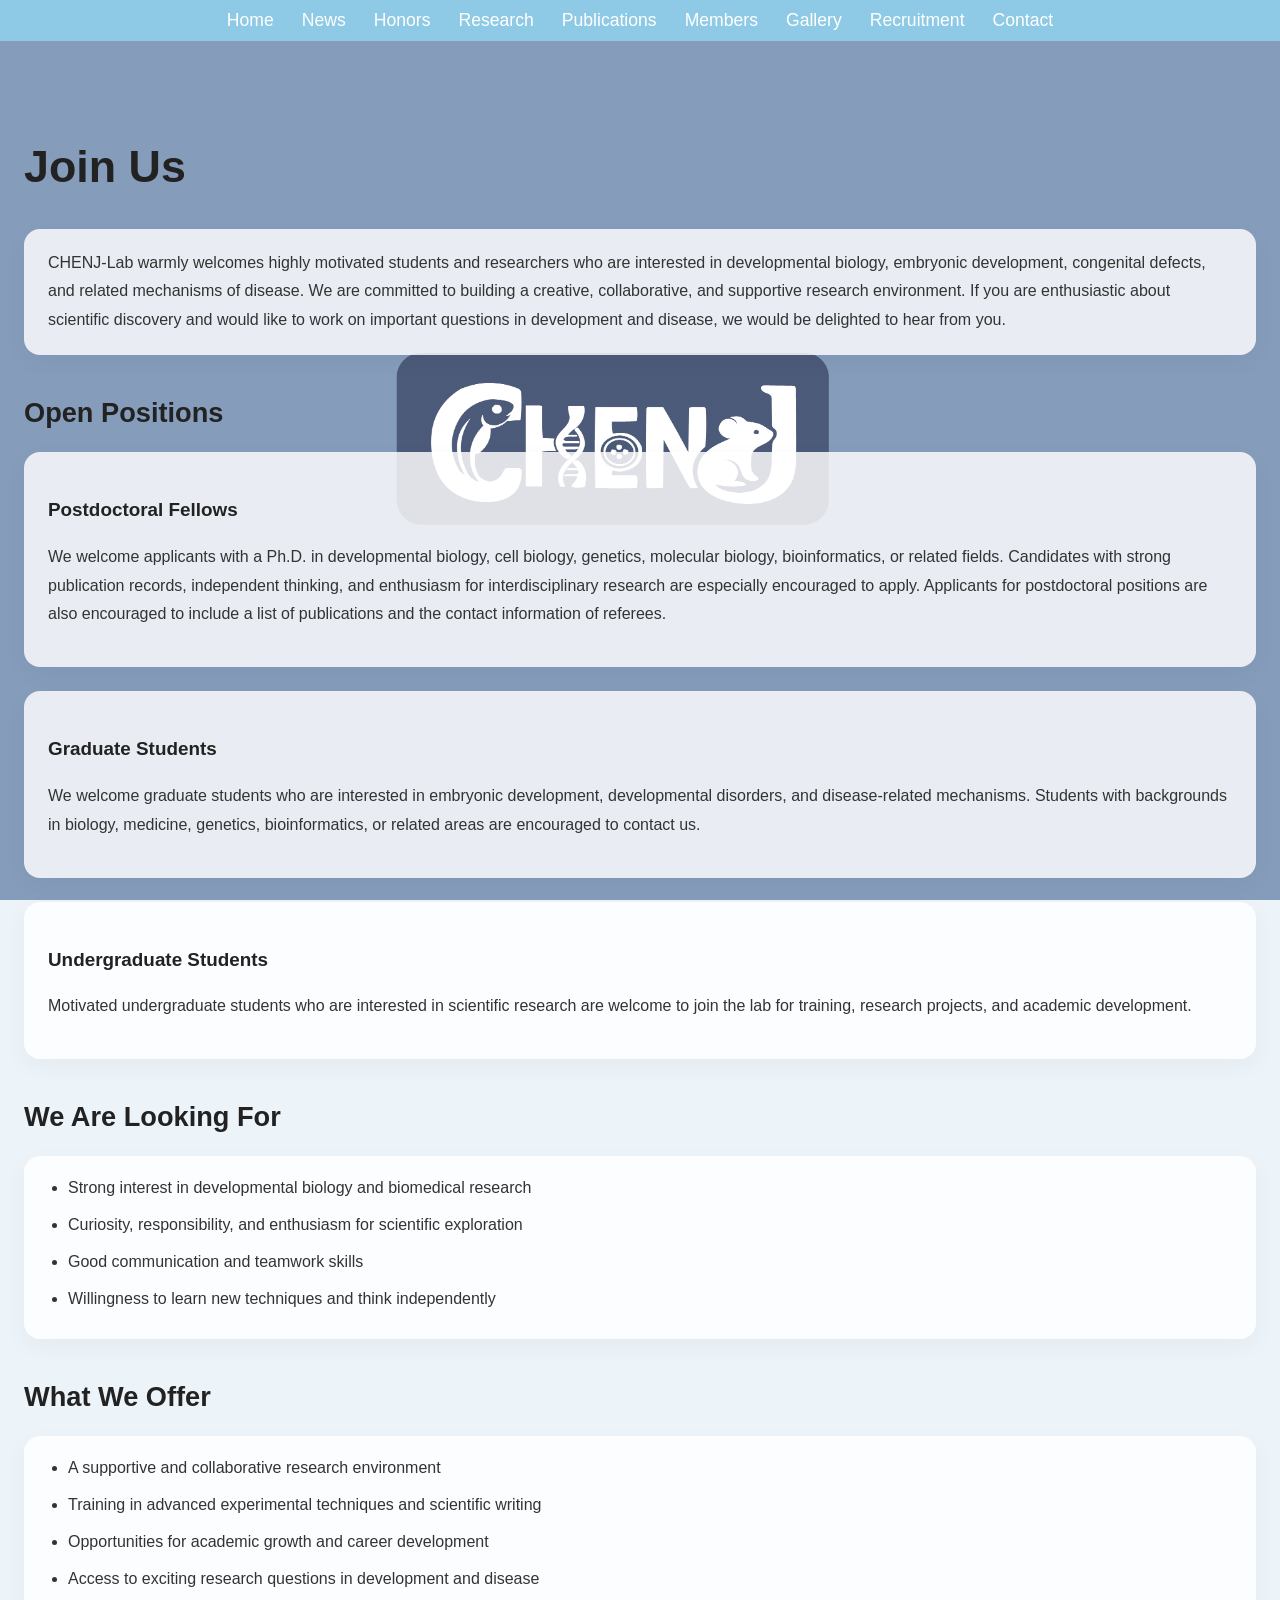
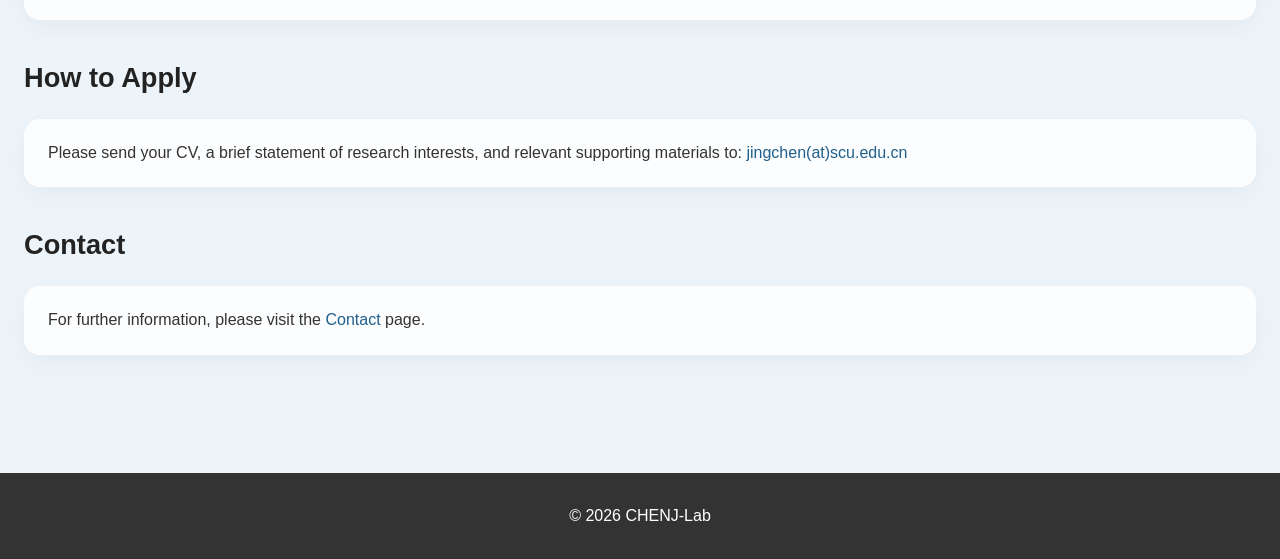
<file: recruitment.html>
<!DOCTYPE html>
<html lang="en">
<head>
    <meta charset="UTF-8">
    <meta name="viewport" content="width=device-width, initial-scale=1.0">
    <meta name="description" content="Recruitment information for CHENJ-Lab at Sichuan University.">
    <meta name="robots" content="index, follow">
    <link rel="canonical" href="https://biomed-sklb.github.io/CHENJ-Lab/recruitment.html">
    <title>Recruitment - CHENJ-Lab</title>
    <link rel="stylesheet" href="styles.css">
</head>
<body class="recruitment-page">

    <!-- Navigation Bar -->
    <nav class="navbar">
        <ul>
            <li><a href="index.html">Home</a></li>
            <li><a href="news.html">News</a></li>
            <li><a href="honors.html">Honors</a></li>
            <li><a href="research.html">Research</a></li>
            <li><a href="publications.html">Publications</a></li>
            <!-- <li><a href="resources.html">Resources</a></li> -->
            <li><a href="members.html">Members</a></li>
            <li><a href="gallery.html">Gallery</a></li>
            <li><a href="recruitment.html">Recruitment</a></li>
            <!-- <li><a href="intranet.html">Intranet</a></li> -->
            <li><a href="contact.html">Contact</a></li>
        </ul>
    </nav>

    <!-- Recruitment Section -->
    <section class="recruitment">
        <h1>Join Us</h1>

        <p>
            CHENJ-Lab warmly welcomes highly motivated students and researchers who are interested in
            developmental biology, embryonic development, congenital defects, and related mechanisms of disease.
            We are committed to building a creative, collaborative, and supportive research environment.
            If you are enthusiastic about scientific discovery and would like to work on important questions in
            development and disease, we would be delighted to hear from you.
        </p>

        <h2>Open Positions</h2>

        <div class="recruitment-item">
            <h3>Postdoctoral Fellows</h3>
            <p>
                We welcome applicants with a Ph.D. in developmental biology, cell biology, genetics,
                molecular biology, bioinformatics, or related fields. Candidates with strong publication records,
                independent thinking, and enthusiasm for interdisciplinary research are especially encouraged to apply.
                Applicants for postdoctoral positions are also encouraged to include a list of publications
                and the contact information of referees.
            </p>
        </div>

        <div class="recruitment-item">
            <h3>Graduate Students</h3>
            <p>
                We welcome graduate students who are interested in embryonic development, developmental disorders,
                and disease-related mechanisms. Students with backgrounds in biology, medicine, genetics,
                bioinformatics, or related areas are encouraged to contact us.
            </p>
        </div>

        <div class="recruitment-item">
            <h3>Undergraduate Students</h3>
            <p>
                Motivated undergraduate students who are interested in scientific research are welcome to join
                the lab for training, research projects, and academic development.
            </p>
        </div>

        <h2>We Are Looking For</h2>
        <ul>
            <li>Strong interest in developmental biology and biomedical research</li>
            <li>Curiosity, responsibility, and enthusiasm for scientific exploration</li>
            <li>Good communication and teamwork skills</li>
            <li>Willingness to learn new techniques and think independently</li>
        </ul>

        <h2>What We Offer</h2>
        <ul>
            <li>A supportive and collaborative research environment</li>
            <li>Training in advanced experimental techniques and scientific writing</li>
            <li>Opportunities for academic growth and career development</li>
            <li>Access to exciting research questions in development and disease</li>
        </ul>

        <h2>How to Apply</h2>
        <p>
            Please send your CV, a brief statement of research interests, and relevant supporting materials
            to: <a href="mailto:jingchen(at)scu.edu.cn">jingchen(at)scu.edu.cn</a>
        </p>

        <h2>Contact</h2>
        <p>
            For further information, please visit the <a href="contact.html">Contact</a> page.
        </p>
    </section>

    <!-- Footer Section -->
    <footer>
        <p>&copy; 2026 CHENJ-Lab</p>
    </footer>

</body>
</html>
</file>
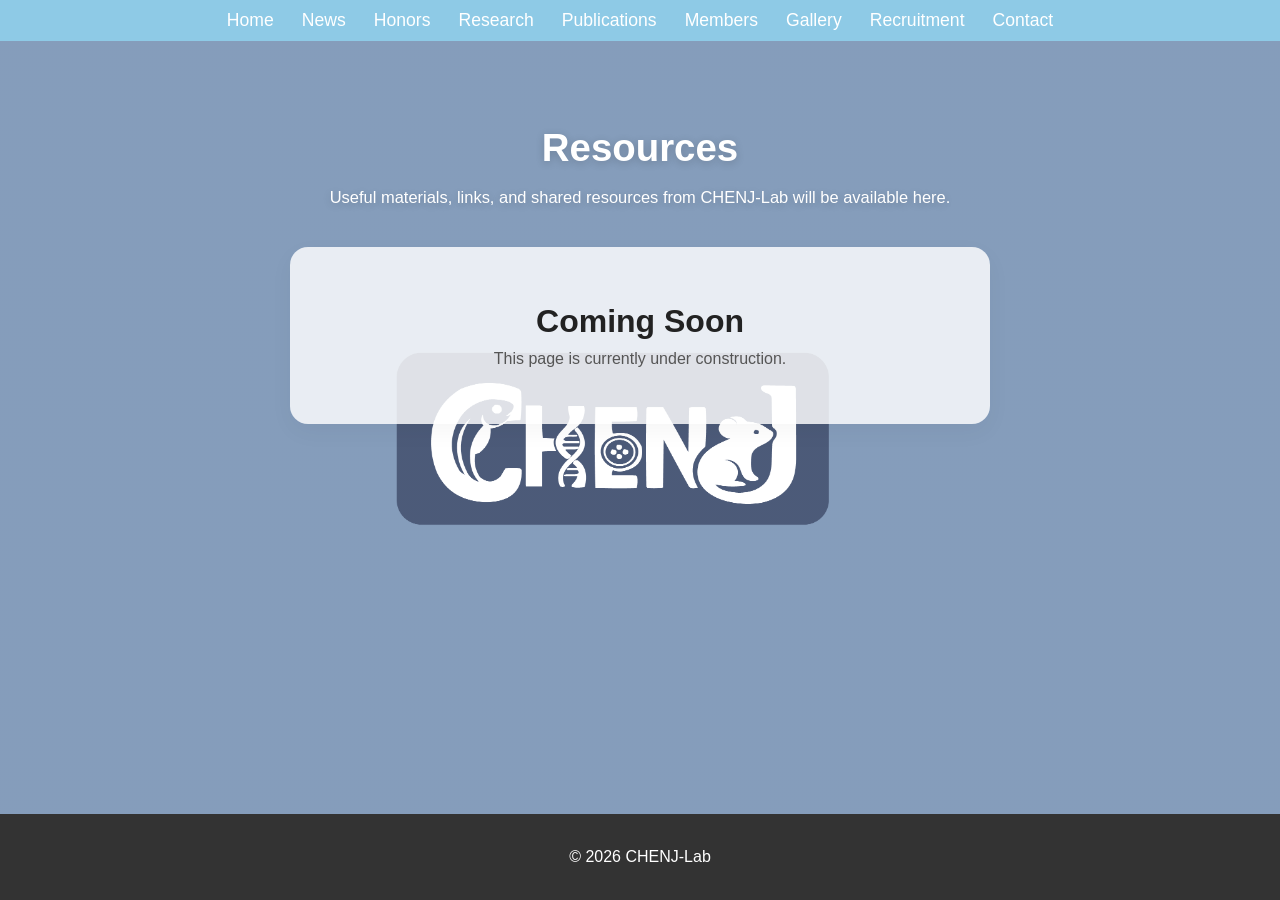
<file: resources.html>
<!DOCTYPE html>
<html lang="en">
<head>
    <meta charset="UTF-8">
    <meta name="viewport" content="width=device-width, initial-scale=1.0">
    <title>Resources - CHENJ-Lab</title>
    <link rel="stylesheet" href="styles.css">
</head>
<body class="resources-page">

    <!-- Navigation Bar -->
    <nav class="navbar">
        <ul>
            <li><a href="index.html">Home</a></li>
            <li><a href="news.html">News</a></li>
            <li><a href="honors.html">Honors</a></li>
            <li><a href="research.html">Research</a></li>
            <li><a href="publications.html">Publications</a></li>
            <!-- <li><a href="resources.html">Resources</a></li> -->
            <li><a href="members.html">Members</a></li>
            <li><a href="gallery.html">Gallery</a></li>
            <li><a href="recruitment.html">Recruitment</a></li>
            <!-- <li><a href="intranet.html">Intranet</a></li> -->
            <li><a href="contact.html">Contact</a></li>
        </ul>
    </nav>

    <!-- Resources Section -->
    <section class="resources-page-content">
        <div class="resources-intro-block">
            <p class="resources-page-title">Resources</p>
            <p class="resources-page-intro">
                Useful materials, links, and shared resources from CHENJ-Lab will be available here.
            </p>
        </div>

        <div class="resources-section-block">
            <div class="resources-placeholder-card">
                <p class="resources-placeholder-title">Coming Soon</p>
                <p class="resources-placeholder-text">
                    This page is currently under construction.
                </p>
            </div>
        </div>
    </section>

    <!-- Footer Section -->
    <footer>
        <p>&copy; 2026 CHENJ-Lab</p>
    </footer>

</body>
</html>
</file>
<file: styles.css>
:root {
    --bg-default: #f4f4f4;
    --bg-page: #eaf2f8;
    --bg-home: #7f97b9;

    --nav-bg: #8ECAE6;
    --footer-bg: #333333;

    --text-main: #333333;
    --text-muted: #444444;
    --text-soft: #555555;
    --text-light: #ffffff;

    --accent: #1f5f8b;
    --accent-dark: #1f3b63;

    --card-bg: rgba(255, 255, 255, 0.82);
    --card-bg-soft: rgba(255, 255, 255, 0.72);
    --card-bg-strong: rgba(255, 255, 255, 0.86);

    --radius-lg: 16px;
    --radius-md: 14px;
    --radius-sm: 12px;

    --shadow-soft: 0 8px 24px rgba(0, 0, 0, 0.04);

    --page-width-wide: 1380px;
    --page-width-mid: 1100px;

    --nav-offset: 90px;
}

/* =========================
   Base
========================= */
* {
    box-sizing: border-box;
}

body {
    font-family: Arial, sans-serif;
    margin: 0;
    padding: 0;
    background-color: var(--bg-default);
    color: var(--text-main);
}

img {
    display: block;
    max-width: 100%;
}

a {
    color: inherit;
}

input[type="file"] {
    margin-top: 10px;
}

/* =========================
   Navbar
========================= */
.navbar {
    position: fixed;
    top: 0;
    left: 0;
    width: 100%;
    background-color: var(--nav-bg);
    padding: 10px 18px;
    z-index: 2000;
}

.navbar ul {
    list-style: none;
    margin: 0;
    padding: 0;
    display: flex;
    justify-content: center;
    align-items: center;
    gap: 28px;
    flex-wrap: wrap;
}

.navbar ul li {
    margin: 0;
}

.navbar ul li a {
    color: var(--text-light);
    text-decoration: none;
    font-size: 1.1rem;
    font-weight: 500;
}

.navbar ul li a:hover {
    text-decoration: underline;
}

/* =========================
   Footer
========================= */
footer {
    text-align: center;
    padding: 18px 12px;
    background-color: var(--footer-bg);
    color: var(--text-light);
    margin-top: 20px;
}

/* =========================
   Shared page backgrounds
========================= */
body.members-page,
body.publications-page,
body.recruitment-page,
body.contact-page,
body.research-page,
body.honors-page,
body.news-page,
body.resources-page,
body.intranet-page,
body.gallery-page {
    background:
        linear-gradient(rgba(255, 255, 255, 0.16), rgba(255, 255, 255, 0.16)),
        url("cjlogo_20260226201956_250_76.png") center center / cover no-repeat fixed;
    background-color: var(--bg-page);
    min-height: 100vh;
}

/* sticky-footer pages */
body.home-page,
body.resources-page,
body.intranet-page {
    min-height: 100vh;
    display: flex;
    flex-direction: column;
}

body.resources-page footer,
body.intranet-page footer,
body.home-page footer {
    margin-top: auto;
}

/* =========================
   Shared content widths
========================= */
.publications,
.recruitment,
.contact-layout,
.research-page-content,
.honors-page-content,
.news-page-content,
.gallery-page-content,
body.members-page .team-container {
    max-width: var(--page-width-wide);
    width: calc(100% - 48px);
    margin: 36px auto 60px;
    padding: var(--nav-offset) 0 40px;
    line-height: 1.8;
    color: var(--text-main);
    background: transparent;
}

.resources-page-content,
.intranet-page-content,
.home-page-content {
    max-width: var(--page-width-mid);
    width: calc(100% - 48px);
    margin: 36px auto 60px;
    padding: var(--nav-offset) 0 60px;
    background: transparent;
}

/* =========================
   Home
========================= */
body.home-page {
    background:
        linear-gradient(rgba(255, 255, 255, 0.16), rgba(255, 255, 255, 0.16)),
        url("cjlogo_20260226201956_250_76.png") center center / cover no-repeat fixed;
    background-color: var(--bg-page);
    min-height: 100vh;
    display: flex;
    flex-direction: column;
}

.home-page-content {
    max-width: var(--page-width-mid);
    width: calc(100% - 48px);
    margin: 36px auto 60px;
    padding: var(--nav-offset) 0 60px;
    box-sizing: border-box;
    flex: 1;
    display: flex;
    align-items: flex-start;
    justify-content: center;
    text-align: center;
    padding-top: 220px;
}

.home-intro-block {
    width: 100%;
}

.home-page-title {
    margin: 0 0 12px 0;
    font-size: 2.8rem;
    font-weight: 700;
    color: var(--text-light);
    text-shadow: 0 2px 8px rgba(0, 0, 0, 0.18);
}

.home-page-intro {
    margin: 0;
    font-size: 1.1rem;
    color: var(--text-light);
    text-shadow: 0 2px 8px rgba(0, 0, 0, 0.18);
}

body.home-page footer {
    margin-top: auto;
}

@media (max-width: 900px) {
    .home-page-content {
        width: calc(100% - 24px);
        margin: 24px auto 40px;
        padding-top: 76px;
        padding-bottom: 40px;
    }

    .home-page-title {
        font-size: 2.2rem;
    }

    .home-page-intro {
        font-size: 1rem;
    }
}

/* =========================
   Members
========================= */
body.members-page .team-container {
    padding-top: var(--nav-offset);
}

.members-intro-block {
    margin: 0 0 36px 0;
    text-align: center;
}

.members-intro-title {
    margin: 0 0 12px 0;
    font-size: 2.2rem;
    font-weight: 700;
    color: var(--text-light);
    text-shadow: 0 2px 8px rgba(0, 0, 0, 0.18);
}

.members-intro-text {
    margin: 0 auto;
    max-width: 900px;
    font-size: 1.02rem;
    line-height: 1.8;
    color: var(--text-light);
    text-shadow: 0 2px 8px rgba(0, 0, 0, 0.18);
}

body.members-page .team-member {
    margin-bottom: 24px;
    padding: 24px 26px;
    background: var(--card-bg);
    border-radius: var(--radius-lg);
    box-shadow: var(--shadow-soft);
}

body.members-page .member-info {
    display: grid;
    grid-template-columns: 300px minmax(0, 1fr);
    gap: 28px;
    align-items: start;
}

body.members-page .member-info img {
    width: 100%;
    max-width: 260px;
    border-radius: 14px;
    object-fit: cover;
}

body.members-page .member-text {
    min-width: 0;
}

body.members-page .member-text h3 {
    margin: 0 0 10px 0;
    font-size: 2.2rem;
    color: #222;
}

body.members-page .position {
    font-size: 1.1rem;
    margin-bottom: 14px;
    color: var(--text-main);
}

body.members-page .research {
    margin-bottom: 16px;
    line-height: 1.7;
    color: var(--text-soft);
}

body.members-page .bio {
    margin-top: 10px;
    color: #777;
}

body.members-page .bio p {
    margin: 0 0 14px 0;
    line-height: 1.65;
}

.member-category {
    margin-bottom: 42px;
}

.member-category-title {
    margin: 0 0 20px 0;
    font-size: 2rem;
    font-weight: 700;
    color: #ffffff;
    text-shadow: 0 2px 8px rgba(0, 0, 0, 0.18);
}

/* Jing Chen special block */
#jing-chen-member {
    background: var(--card-bg-strong);
}

#jing-chen-member .profile-links-intro {
    margin: 10px 0;
    font-size: 1rem;
    color: var(--text-muted);
}

#jing-chen-member .profile-links {
    display: flex;
    flex-wrap: wrap;
    gap: 12px;
    margin-bottom: 22px;
}

#jing-chen-member .profile-links a {
    display: inline-block;
    padding: 8px 14px;
    background: rgba(233, 238, 246, 0.95);
    color: var(--accent-dark);
    text-decoration: none;
    border-radius: 999px;
    font-size: 0.95rem;
    font-weight: 600;
    transition: all 0.2s ease;
}

#jing-chen-member .profile-links a:hover {
    background: rgba(219, 230, 245, 0.98);
    transform: translateY(-1px);
}

#jing-chen-member .bio-section-title {
    font-size: 1.05rem;
    font-weight: 700;
    margin: 20px 0 12px 0;
    color: var(--text-muted);
}

#jing-chen-member .bio-item {
    display: grid;
    grid-template-columns: 200px 1fr;
    gap: 18px;
    margin-bottom: 16px;
    line-height: 1.6;
}

#jing-chen-member .bio-date {
    font-weight: 500;
    color: var(--text-soft);
    white-space: nowrap;
}

#jing-chen-member .bio-detail {
    color: var(--text-muted);
}

/* =========================
   Publications
========================= */
.publications h1 {
    font-size: 2.8rem;
    margin: 0 0 10px 0;
    color: #222;
}

.publication-note {
    margin-bottom: 24px;
    padding: 16px 22px;
    background: var(--card-bg);
    border-radius: var(--radius-lg);
    box-shadow: var(--shadow-soft);
    color: var(--text-muted);
}

.publication {
    margin-bottom: 24px;
    padding: 22px 24px;
    background: var(--card-bg);
    border-radius: var(--radius-lg);
    box-shadow: var(--shadow-soft);
}

.publication-title {
    margin: 0 0 12px 0;
    font-size: 1.35rem;
    line-height: 1.45;
}

.publication-title a {
    color: #1f2d3d;
    text-decoration: none;
}

.publication-title a:hover {
    text-decoration: underline;
}

.publication-authors,
.publication-journal,
.publication-doi {
    margin: 8px 0;
    line-height: 1.7;
}

.publication-doi a {
    color: var(--accent);
    text-decoration: none;
}

.publication-doi a:hover {
    text-decoration: underline;
}

.author {
    display: inline;
}

.first-author {
    font-weight: 600;
}

.corresponding-author {
    color: var(--accent);
}

.chen-name {
    font-weight: 700;
}

/* =========================
   Recruitment
========================= */
.recruitment h1 {
    font-size: 2.8rem;
    margin: 0 0 22px 0;
    color: #222;
}

.recruitment h2 {
    margin-top: 34px;
    margin-bottom: 14px;
    font-size: 1.7rem;
    color: #222;
}

.recruitment h3 {
    margin-bottom: 10px;
    font-size: 1.18rem;
    color: #222;
}

.recruitment > p,
.recruitment-item,
.recruitment ul {
    background: var(--card-bg);
    border-radius: var(--radius-lg);
    box-shadow: var(--shadow-soft);
}

.recruitment > p {
    margin-bottom: 18px;
    padding: 20px 24px;
}

.recruitment-item {
    margin-bottom: 24px;
    padding: 22px 24px;
}

.recruitment ul {
    margin: 0 0 20px 0;
    padding: 18px 24px 18px 44px;
}

.recruitment li {
    margin-bottom: 8px;
}

.recruitment a {
    color: var(--accent);
    text-decoration: none;
}

.recruitment a:hover {
    text-decoration: underline;
}

/* =========================
   Contact
========================= */
.contact-layout h1 {
    font-size: 2.8rem;
    margin: 0 0 20px 0;
    color: var(--text-light);
    text-align: center;
    text-shadow: 0 2px 8px rgba(0, 0, 0, 0.18);
}

.contact-intro,
.contact-card {
    background: var(--card-bg);
    border-radius: var(--radius-lg);
    box-shadow: var(--shadow-soft);
}

.contact-intro {
    margin-bottom: 24px;
    padding: 20px 24px;
    text-align: center;
}

.contact-card {
    margin-bottom: 24px;
    padding: 22px 24px;
}

.contact-card h2 {
    margin: 0 0 12px 0;
    font-size: 1.5rem;
    color: #222;
}

.contact-card p {
    margin: 8px 0;
}

.reveal-email {
    color: var(--accent);
    cursor: pointer;
    font-weight: 600;
}

.reveal-email:hover,
.hidden-email a:hover {
    text-decoration: underline;
}

.hidden-email {
    display: none;
}

.hidden-email a {
    color: var(--accent);
    text-decoration: none;
}

/* =========================
   Shared intro blocks
========================= */
.research-intro-block,
.honors-intro-block,
.news-intro-block,
.gallery-intro-block,
.resources-intro-block,
.intranet-intro-block {
    text-align: center;
    margin: 0 0 34px 0;
}

.research-page-title,
.honors-page-title,
.news-page-title,
.gallery-page-title,
.resources-page-title,
.intranet-page-title {
    margin: 0 0 12px 0;
    font-size: 2.4rem;
    font-weight: 700;
    color: var(--text-light);
    text-shadow: 0 2px 8px rgba(0, 0, 0, 0.18);
}

.research-page-intro,
.honors-page-intro,
.news-page-intro,
.gallery-page-intro,
.resources-page-intro,
.intranet-page-intro {
    margin: 0 auto;
    max-width: 980px;
    font-size: 1.03rem;
    line-height: 1.9;
    color: var(--text-light);
    text-shadow: 0 2px 8px rgba(0, 0, 0, 0.18);
}

/* =========================
   Shared section blocks
========================= */
.research-section-block,
.honors-section-block,
.news-section-block,
.gallery-section-block {
    margin-bottom: 28px;
    padding: 24px 26px;
    background: var(--card-bg);
    border-radius: var(--radius-lg);
    box-shadow: var(--shadow-soft);
}

.section-title {
    margin: 0 0 18px 0;
    font-size: 1.7rem;
    color: #222;
}

/* =========================
   Research
========================= */
.research-grid {
    display: grid;
    grid-template-columns: 1fr;
    gap: 28px;
}

.research-image-card {
    background: var(--card-bg-soft);
    border-radius: var(--radius-md);
    padding: 20px;
}

.research-image-card h3 {
    margin: 0 0 16px 0;
    font-size: 1.2rem;
    color: #222;
}

.research-image-card img {
    width: 100%;
    height: auto;
    aspect-ratio: auto;
    object-fit: contain;
    border-radius: var(--radius-sm);
    background: #ffffff;
}

.funding-subsection-title {
    margin: 8px 0 16px 0;
    font-size: 1.2rem;
    font-weight: 700;
    color: #222;
}

.funding-subsection-title:not(:first-of-type) {
    margin-top: 28px;
}

.funding-grid {
    display: grid;
    grid-template-columns: repeat(3, minmax(0, 1fr));
    gap: 18px;
}

.funding-card {
    padding: 18px 20px;
    border-radius: var(--radius-md);
    background: var(--card-bg-soft);
}

.funding-title {
    margin: 0 0 8px 0;
    font-size: 1.05rem;
    font-weight: 700;
    color: #222;
}

.funding-text {
    margin: 0;
    color: var(--text-muted);
    line-height: 1.7;
}

/* =========================
   Honors
========================= */
.honors-grid {
    display: grid;
    grid-template-columns: repeat(3, minmax(0, 1fr));
    gap: 20px;
}

.honor-card {
    padding: 20px;
    background: var(--card-bg-soft);
    border-radius: var(--radius-md);
}

.honor-year {
    margin: 0 0 8px 0;
    font-size: 0.95rem;
    font-weight: 700;
    color: #5b6f8a;
}

.honor-title {
    margin: 0 0 8px 0;
    font-size: 1.1rem;
    font-weight: 700;
    color: #222;
    line-height: 1.5;
}

.honor-detail {
    margin: 0;
    color: var(--text-muted);
    line-height: 1.7;
}

.honor-image-wrapper {
    margin-top: 14px;
}

.honor-image-wrapper img {
    width: 100%;
    aspect-ratio: 4 / 3;
    object-fit: cover;
    border-radius: var(--radius-sm);
    background: #dfe7f0;
}

.honors-year-block {
    margin-bottom: 22px;
}

.honors-year-title {
    margin: 0 0 10px 0;
    font-size: 1.2rem;
    color: #222;
}

.honors-list {
    margin: 0;
    padding-left: 22px;
}

.honors-list li {
    margin-bottom: 8px;
    line-height: 1.75;
}

.honors-section-block + .honors-section-block {
    margin-top: 48px;
}

/* =========================
   News
========================= */
.news-grid {
    display: grid;
    grid-template-columns: repeat(3, minmax(0, 1fr));
    gap: 20px;
}

.news-card {
    padding: 20px;
    background: var(--card-bg-soft);
    border-radius: var(--radius-md);
}

.news-image-wrapper {
    margin-bottom: 14px;
}

.news-image-wrapper img {
    width: 100%;
    aspect-ratio: 4 / 3;
    object-fit: cover;
    border-radius: var(--radius-sm);
    background: #dfe7f0;
}

.news-date {
    margin: 0 0 8px 0;
    font-size: 0.95rem;
    font-weight: 700;
    color: #5b6f8a;
}

.news-title {
    margin: 0 0 10px 0;
    font-size: 1.1rem;
    font-weight: 700;
    color: #222;
    line-height: 1.5;
}

.news-text {
    margin: 0;
    color: var(--text-muted);
    line-height: 1.7;
}

.news-archive {
    display: flex;
    flex-direction: column;
    gap: 14px;
}

.news-archive-item {
    display: grid;
    grid-template-columns: 120px 1fr;
    gap: 18px;
    padding: 16px 18px;
    background: var(--card-bg-soft);
    border-radius: var(--radius-sm);
}

.archive-date {
    margin: 0;
    font-weight: 700;
    color: #5b6f8a;
}

.archive-text {
    margin: 0;
    color: var(--text-muted);
}

/* =========================
   Resources
========================= */
.resources-page-content {
    flex: 1;
}

.resources-section-block {
    margin: 0;
    padding: 0;
    background: transparent;
    border-radius: 0;
    box-shadow: none;
}

.resources-placeholder-card {
    max-width: 700px;
    margin: 0 auto;
    text-align: center;
    padding: 56px 32px;
    background: var(--card-bg);
    border-radius: 18px;
    box-shadow: var(--shadow-soft);
}

.resources-placeholder-title {
    margin: 0 0 10px 0;
    font-size: 2rem;
    font-weight: 700;
    color: #222;
}

.resources-placeholder-text {
    margin: 0;
    font-size: 1rem;
    color: var(--text-soft);
}

/* =========================
   Intranet
========================= */
.intranet-page-content {
    flex: 1;
}

.intranet-section-block {
    margin: 0;
    padding: 0;
    background: transparent;
    border-radius: 0;
    box-shadow: none;
}

.intranet-placeholder-card {
    max-width: 700px;
    margin: 0 auto;
    text-align: center;
    padding: 56px 32px;
    background: var(--card-bg);
    border-radius: 18px;
    box-shadow: var(--shadow-soft);
}

.intranet-placeholder-title {
    margin: 0 0 10px 0;
    font-size: 2rem;
    font-weight: 700;
    color: #222;
}

.intranet-placeholder-text {
    margin: 0;
    font-size: 1rem;
    color: var(--text-soft);
}

/* =========================
   Gallery
========================= */
.gallery-grid {
    display: grid;
    grid-template-columns: repeat(3, minmax(0, 1fr));
    gap: 20px;
}

.gallery-card {
    padding: 20px;
    background: var(--card-bg-soft);
    border-radius: var(--radius-md);
}

.gallery-image-wrapper {
    margin-bottom: 14px;
}

.gallery-image-wrapper img {
    width: 100%;
    aspect-ratio: 4 / 3;
    object-fit: cover;
    border-radius: var(--radius-sm);
    background: #dfe7f0;
}

.gallery-card-title {
    margin: 0 0 8px 0;
    font-size: 1.1rem;
    font-weight: 700;
    color: #222;
    line-height: 1.5;
}

.gallery-card-text {
    margin: 0;
    color: var(--text-muted);
    line-height: 1.7;
}

/* =========================
   Responsive
========================= */
@media (max-width: 900px) {
    .navbar ul {
        gap: 16px;
    }

    .navbar ul li a {
        font-size: 1rem;
    }

    .publications,
    .recruitment,
    .contact-layout,
    .research-page-content,
    .honors-page-content,
    .news-page-content,
    .gallery-page-content,
    body.members-page .team-container,
    .resources-page-content,
    .intranet-page-content,
    .home-page-content {
        width: calc(100% - 24px);
        margin: 24px auto 40px;
        padding-top: 76px;
    }

    .home-page-content,
    .resources-page-content,
    .intranet-page-content {
        padding-bottom: 40px;
    }

    .home-page-title,
    .contact-layout h1,
    .publications h1,
    .recruitment h1 {
        font-size: 2.2rem;
    }

    .research-page-title,
    .honors-page-title,
    .news-page-title,
    .gallery-page-title,
    .resources-page-title,
    .intranet-page-title,
    .members-intro-title {
        font-size: 2rem;
    }

    .members-intro-text,
    .research-page-intro,
    .honors-page-intro,
    .news-page-intro,
    .gallery-page-intro,
    .resources-page-intro,
    .intranet-page-intro {
        font-size: 0.98rem;
        padding: 0 8px;
    }

    body.members-page .team-member,
    .publication,
    .publication-note,
    .contact-intro,
    .contact-card,
    .research-section-block,
    .honors-section-block,
    .news-section-block,
    .gallery-section-block {
        padding: 18px 18px;
    }

    body.members-page .member-info {
        grid-template-columns: 1fr;
        gap: 20px;
    }

    body.members-page .member-info img {
        max-width: 260px;
    }

    body.members-page .member-text h3 {
        font-size: 1.8rem;
    }

    #jing-chen-member .bio-item {
        grid-template-columns: 1fr;
        gap: 6px;
    }

    #jing-chen-member .bio-date {
        white-space: normal;
    }

    .publication-title {
        font-size: 1.2rem;
    }

    .recruitment > p,
    .recruitment-item,
    .recruitment ul {
        padding: 18px 18px;
    }

    .recruitment ul {
        padding-left: 36px;
    }

    .research-grid,
    .funding-grid,
    .honors-grid,
    .news-grid,
    .gallery-grid {
        grid-template-columns: 1fr;
    }

    .news-archive-item {
        grid-template-columns: 1fr;
        gap: 6px;
    }

    .resources-placeholder-card,
    .intranet-placeholder-card {
        padding: 44px 20px;
    }

    .resources-placeholder-title,
    .intranet-placeholder-title {
        font-size: 1.7rem;
    }

    .home-logo-card img {
        max-width: 320px;
    }

    .home-page-intro {
        font-size: 1rem;
    }
}

@media (max-width: 768px) {
    body.members-page,
    body.publications-page,
    body.recruitment-page,
    body.contact-page,
    body.research-page,
    body.honors-page,
    body.news-page,
    body.resources-page,
    body.intranet-page,
    body.gallery-page {
        background-attachment: scroll;
    }
}

/* Make regular member cards more compact */
body.members-page .team-member:not(#jing-chen-member) {
    padding: 18px 20px;
}

/* More compact layout for regular members */
body.members-page .team-member:not(#jing-chen-member) .member-info {
    grid-template-columns: 240px minmax(0, 1fr);
    gap: 22px;
    align-items: start;
}

/* Smaller and more consistent photo size */
body.members-page .team-member:not(#jing-chen-member) .member-info img {
    width: 100%;
    max-width: 240px;
    aspect-ratio: 4 / 5;
    object-fit: cover;
    border-radius: 12px;
}

/* Slightly smaller title */
body.members-page .team-member:not(#jing-chen-member) .member-text h3 {
    font-size: 1.8rem;
    margin: 0 0 8px 0;
}

/* Tighter text spacing */
body.members-page .team-member:not(#jing-chen-member) .position {
    margin-bottom: 10px;
    font-size: 1rem;
}

body.members-page .team-member:not(#jing-chen-member) .research {
    margin-bottom: 10px;
    font-size: 1rem;
    line-height: 1.6;
}

body.members-page .team-member:not(#jing-chen-member) .bio {
    margin-top: 0;
}

body.members-page .team-member:not(#jing-chen-member) .bio p {
    margin: 0;
    font-size: 1rem;
    line-height: 1.7;
    color: #666;
}

/* Mobile */
@media (max-width: 900px) {
    body.members-page .team-member:not(#jing-chen-member) .member-info {
        grid-template-columns: 1fr;
        gap: 16px;
    }

    body.members-page .team-member:not(#jing-chen-member) .member-info img {
        max-width: 220px;
    }

    body.members-page .team-member:not(#jing-chen-member) .member-text h3 {
        font-size: 1.6rem;
    }
}

.secret-trigger {
    cursor: pointer;
}

.easter-egg-hidden {
    display: none;
}

#easter-egg.show-easter-egg {
    display: flex;
    position: fixed;
    inset: 0;
    background: rgba(0, 0, 0, 0.45);
    align-items: center;
    justify-content: center;
    z-index: 99999;
    padding: 20px;
}

.easter-egg-box {
    position: relative;
    max-width: 760px;
    width: 100%;
    background: rgba(255, 255, 255, 0.95);
    border-radius: 18px;
    padding: 32px 28px;
    box-shadow: 0 12px 32px rgba(0, 0, 0, 0.12);
    text-align: center;
}

.easter-egg-text {
    margin: 0;
    font-size: 1.05rem;
    line-height: 1.9;
    color: #333;
}

.easter-egg-close {
    position: absolute;
    top: 10px;
    right: 14px;
    border: none;
    background: transparent;
    font-size: 1.8rem;
    cursor: pointer;
    color: #666;
}

/* =========================
   Research Page Redesign
   ========================= */

.research-page-content {
    max-width: 1280px;
    margin: 0 auto;
    padding: 56px 20px 80px;
}

.research-intro-block {
    text-align: center;
    margin-bottom: 34px;
}

.research-page-title {
    font-size: 2.3rem;
    font-weight: 700;
    color: #1f2937;
    margin-bottom: 10px;
}

.research-page-intro {
    max-width: 760px;
    margin: 0 auto;
    font-size: 1rem;
    line-height: 1.75;
    color: #475569;
}

/* Outer block */
.research-section-block {
    background: rgba(255, 255, 255, 0.38);
    border-radius: 24px;
    padding: 30px 24px;
    margin-bottom: 32px;
    box-shadow: 0 10px 26px rgba(30, 41, 59, 0.06);
}

/* Title */
.section-title {
    font-size: 1.9rem;
    font-weight: 700;
    color: #1f2937;
    margin-bottom: 22px;
}

/* =========================
   Research Page - refined
   ========================= */

/* 页面整体：恢复成更白一点、和其他页更统一的感觉 */
.research-page-content {
    max-width: 1280px;
    margin: 0 auto;
    padding: 56px 20px 80px;
}

/* 页头文字：改白色 */
.research-page-title {
    font-size: 2.3rem;
    font-weight: 700;
    color: #ffffff;
    margin-bottom: 10px;
    text-shadow: 0 2px 10px rgba(0, 0, 0, 0.12);
}

.research-page-intro {
    max-width: 760px;
    margin: 0 auto;
    font-size: 1rem;
    line-height: 1.75;
    color: rgba(255, 255, 255, 0.92);
}

/* 外层大块：恢复白一点的半透明背景，和别页统一 */
.research-section-block {
    background: rgba(255, 255, 255, 0.58);
    border-radius: 24px;
    padding: 30px 24px;
    margin-bottom: 32px;
    box-shadow: 0 10px 26px rgba(30, 41, 59, 0.05);
}

/* section 标题保持深色，放在浅底里更清楚 */
.section-title {
    font-size: 1.9rem;
    font-weight: 700;
    color: #1f2937;
    margin-bottom: 22px;
}

/* 重点：3张不要硬塞一排，改成 2 + 1 */
.research-grid {
    display: grid;
    grid-template-columns: repeat(2, minmax(0, 1fr));
    gap: 24px;
    align-items: start;
}

/* 第三张单独居中放下面 */
.research-image-card--single {
    grid-column: 1 / -1;
    max-width: 720px;
    width: 100%;
    justify-self: center;
}

/* 卡片 */
.research-image-card {
    background: rgba(255, 255, 255, 0.94);
    border: 1px solid rgba(255, 255, 255, 0.72);
    border-radius: 20px;
    padding: 18px;
    box-shadow: 0 10px 26px rgba(30, 41, 59, 0.08);
    transition: transform 0.25s ease, box-shadow 0.25s ease;
}

.research-image-card:hover {
    transform: translateY(-4px);
    box-shadow: 0 16px 34px rgba(30, 41, 59, 0.12);
}

.research-image-card h3 {
    font-size: 1.08rem;
    line-height: 1.5;
    color: #1f2937;
    margin: 0 0 14px;
}

/* 缩略图容器：固定比例，真正裁切在这里发生 */
.research-image-button {
    position: relative;
    display: block;
    width: 100%;
    aspect-ratio: 4 / 3;
    border: none;
    background: #eef2f7;
    padding: 0;
    cursor: zoom-in;
    border-radius: 14px;
    overflow: hidden;
}

/* 图片：缩略图阶段统一裁切 */
.research-clickable-image {
    position: absolute;
    inset: 0;
    width: 100%;
    height: 100%;
    object-fit: cover;
    object-position: center center;
    display: block;
    transition: transform 0.35s ease;
}

.research-image-card:hover .research-clickable-image {
    transform: scale(1.03);
}

/* 第三张图：只在缩略图里适当裁切，偏上取景 */
.research-clickable-image--epigenetics {
    object-position: center 18%;
}

/* Funding 保持原样，顺一点就行 */
.funding-block {
    margin-top: 8px;
}

/* Lightbox：大图完整显示，不裁切 */
.research-lightbox {
    position: fixed;
    inset: 0;
    background: rgba(15, 23, 42, 0.78);
    display: none;
    align-items: center;
    justify-content: center;
    padding: 24px;
    z-index: 9999;
}

.research-lightbox.open {
    display: flex;
}

.research-lightbox-inner {
    position: relative;
    max-width: 1120px;
    width: 100%;
    text-align: center;
}

.research-lightbox-img {
    width: 100%;
    max-height: 84vh;
    object-fit: contain;
    display: block;
    border-radius: 16px;
    background: #ffffff;
    box-shadow: 0 20px 48px rgba(0, 0, 0, 0.22);
}

.research-lightbox-caption {
    margin-top: 12px;
    font-size: 0.98rem;
    color: #e5edf7;
    line-height: 1.6;
}

.research-lightbox-close {
    position: absolute;
    top: 18px;
    right: 22px;
    width: 44px;
    height: 44px;
    border: none;
    border-radius: 50%;
    background: rgba(255, 255, 255, 0.92);
    color: #1f2937;
    font-size: 1.8rem;
    line-height: 1;
    cursor: pointer;
    z-index: 10000;
    box-shadow: 0 6px 16px rgba(0, 0, 0, 0.16);
}

/* 响应式 */
@media (max-width: 900px) {
    .research-grid {
        grid-template-columns: 1fr;
    }

    .research-image-card--single {
        grid-column: auto;
        max-width: none;
    }
}

@media (max-width: 720px) {
    .research-page-content {
        padding: 42px 14px 60px;
    }

    .research-section-block {
        padding: 22px 16px;
        border-radius: 18px;
    }

    .research-page-title {
        font-size: 2rem;
    }

    .section-title {
        font-size: 1.55rem;
    }

    .research-image-card h3 {
        font-size: 1rem;
    }

    .research-lightbox-close {
        top: 12px;
        right: 12px;
    }
}
</file>
